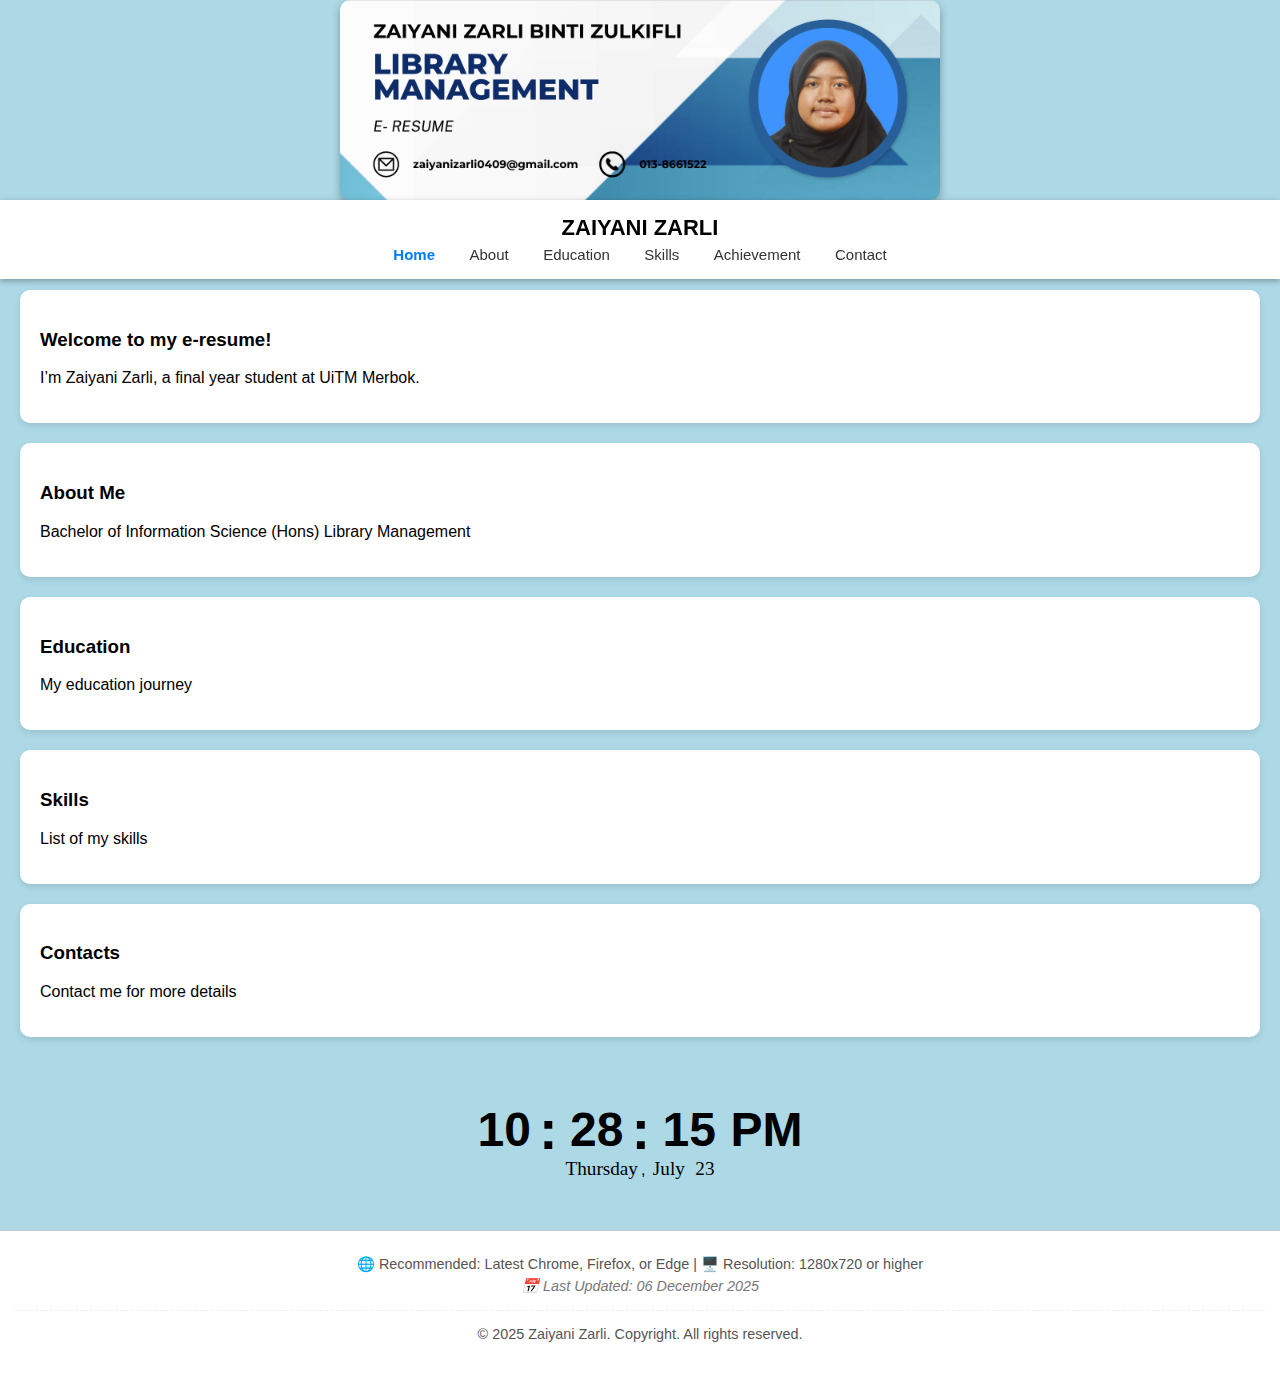
<file: index.html>
<!DOCTYPE html>
<html lang="en">
<head>
    <meta charset="UTF-8">
    <meta name="viewport" content="width=device-width, initial-scale=1.0">
    <title>E-Resume - Zaiyani Zarli</title>

    <style>
        body {
        font-family: Arial, sans-serif;
        margin: 0;
        background-color: #add8e6;
        /* space for fixed banner and nav */
        padding-top: 270px;
        display: flex;
        flex-direction: column;
        min-height: 100vh;

            /* IMPORTANT: space for banner (200px) + nav bar (70px) */
            padding-top: 270px;
        }

        /* --- FIXED BANNER TOP --- */
        .image-banner-container {
    position: fixed;
    top: 0;
    left: 0;
    width: 100vw;      /* full viewport width */
    max-width: none;   /* remove max width */
    height: 200px;
    background: #add8e6;
    z-index: 9998;
    display: flex;
    justify-content: center;
    align-items: center;

      }


        .image-banner-container img {
    height: 100%;          /* keeps banner height fixed */
    width: auto;           /* preserves aspect ratio */
    max-width: none;       /* remove previous max-width so it can stretch */
    border-radius: 10px;
    box-shadow: 0 4px 8px rgba(0,0,0,0.3);

      }

        /* --- FIXED NAVIGATION BAR BELOW BANNER --- */
        header {
            position: fixed;
            top: 200px; /* EXACTLY BANNER HEIGHT */
            width: 100%;
            background: #fff;
            text-align: center;
            padding: 15px 0;
            box-shadow: 0 2px 6px rgba(0,0,0,0.3);
            z-index: 9999;
        }

        .logo {
            font-size: 22px;
            font-weight: bold;
            margin-bottom: 5px;
        }

        nav a {
            text-decoration: none;
            margin: 0 15px;
            color: #333;
            font-size: 15px;
        }

        nav a:hover,
        nav a.active {
            color: #007bff;
            font-weight: bold;
        }

        /* CARDS */
        .card {
            border-radius: 10px;
            background: white;
            padding: 20px;
            box-shadow: 0 3px 6px rgba(0,0,0,0.1);
            margin-bottom: 20px;
        }

        /* CLOCK */
        .digital_clock {
        text-align: center;
        margin-top: 25px;
        margin-bottom: 50px; /* space from footer */
    }

.digital_clock .colon {
    font-size: 3.5em;      
    font-weight: bold;
    margin: 0 3px;
    line-height: 1;        /* same line height as numbers */
    vertical-align: middle; /* aligns colon with numbers */
}

    /* TIME (hour:min:sec AM/PM) */
    .digital_clock .hour,
.digital_clock .minute,
.digital_clock .second,
.digital_clock .period {
    font-size: 3em;       
    font-weight: bold;    
    margin: 0 5px;
    line-height: 1;       /* ensures numbers are tightly aligned */
    vertical-align: middle; /* aligns numbers vertically */
}

    /* DATE (day_name, month, day_no) */
    .digital_clock .day_name,
    .digital_clock .month,
    .digital_clock .day_no {
        font-size: 1.2em;          /* smaller date font */
        font-family: 'Times New Roman', Times, serif; /* Times New Roman for date */
        display: inline-block;
        margin: 0 3px;
    }

        /* BACK TO TOP */
        #backToTop {
            position: fixed;
            bottom: 30px;
            right: 30px;
            background: #007bff;
            color: white;
            padding: 12px 15px;
            font-size: 18px;
            border-radius: 50%;
            border: none;
            display: none;
            cursor: pointer;
            z-index: 9999;
        }
       footer {
            background-color: #ffffff;
        border-top: 1px solid #ccc;
        text-align: center;
        font-size: 0.9em;
        color: #555;
        margin-top: auto; /* pushes footer to bottom */
        padding: 20px 15px;

        }
        .footer-info {
            margin-bottom: 10px; 
            padding-bottom: 10px;
            border-bottom: 1px dashed #eee;
        }
        .footer-info p {
            margin: 5px 0;
        }
        .last-updated {
            font-style: italic;
            color: #777;
        } 
        
        @media (max-width: 500px) {
            .footer-info p {
                display: block; 
                line-height: 1.4;
            }
           
       }
   
    </style>
</head>

<body>

    <!-- FIXED BANNER -->
    <div class="image-banner-container">
        <img src="resume header.jpg" alt="Zaiyani Zarli E-Resume Header">
    </div>

    <!-- FIXED NAV BAR BELOW BANNER -->
    <header>
        <div class="logo">ZAIYANI ZARLI</div>
        <nav>
            <a href="home.html" class="active">Home</a>
            <a href="about.html">About</a>
            <a href="education.html">Education</a>
            <a href="skills.html">Skills</a>
            <a href="achievement.html">Achievement</a>
            <a href="contact.html">Contact</a>

        </nav>
    </header>

    <!-- PAGE CONTENT BELOW -->
    <div class="container" style="padding: 20px;">

        <div class="card">
            <h3>Welcome to my e-resume!</h3>
            <p>I’m Zaiyani Zarli, a final year student at UiTM Merbok.</p>
        </div>

        <div class="card">
            <h3>About Me</h3>
            <p>Bachelor of Information Science (Hons) Library Management</p>
        </div>

        <div class="card">
            <h3>Education</h3>
            <p>My education journey</p>
        </div>

        <div class="card">
            <h3>Skills</h3>
            <p>List of my skills</p>
        </div>

        <div class="card">
            <h3>Contacts</h3>
            <p>Contact me for more details</p>
        </div>

    </div>

    <!-- CLOCK -->
   <div class="digital_clock">
    <span class="hour">00</span><span class="colon">:</span>
    <span class="minute">00</span><span class="colon">:</span>
    <span class="second">00</span>
    <span class="period">AM</span>
    <br>
    <span class="day_name">Monday</span>,
    <span class="month">January</span>
    <span class="day_no">01</span>
</div>


    <!-- BACK TO TOP -->
    <button id="backToTop">↑</button>

    <script>
        // CLOCK
        function clock() {
            const d = new Date();
            let h = d.getHours();
            let m = d.getMinutes();
            let s = d.getSeconds();
            const period = h >= 12 ? "PM" : "AM";

            if (h > 12) h -= 12;
            if (h === 0) h = 12;

            document.querySelector(".hour").textContent = String(h).padStart(2, "0");
            document.querySelector(".minute").textContent = String(m).padStart(2, "0");
            document.querySelector(".second").textContent = String(s).padStart(2, "0");
            document.querySelector(".period").textContent = period;

            document.querySelector(".day_name").textContent = d.toLocaleString("default", { weekday: "long" });
            document.querySelector(".month").textContent = d.toLocaleString("default", { month: "long" });
            document.querySelector(".day_no").textContent = d.getDate();

            setTimeout(clock, 1000);
        }
        clock();

        // BACK TO TOP FUNCTION
        window.addEventListener("scroll", () => {
            document.getElementById("backToTop").style.display =
                window.scrollY > 300 ? "block" : "none";
        });

        document.getElementById("backToTop").onclick = () =>
            window.scrollTo({ top: 0, behavior: "smooth" });
    </script>

<footer>
    <div class="footer-box">
        <div class="footer-info">
            <p>
                🌐 Recommended: Latest Chrome, Firefox, or Edge |
                🖥️ Resolution: 1280x720 or higher
            </p>
            <p class="last-updated">
                📅 Last Updated: 06 December 2025
            </p>
        </div>
        <p>&copy; 2025 Zaiyani Zarli. Copyright. All rights reserved.</p>
    </div>
</footer>


</body>
</html>
</file>
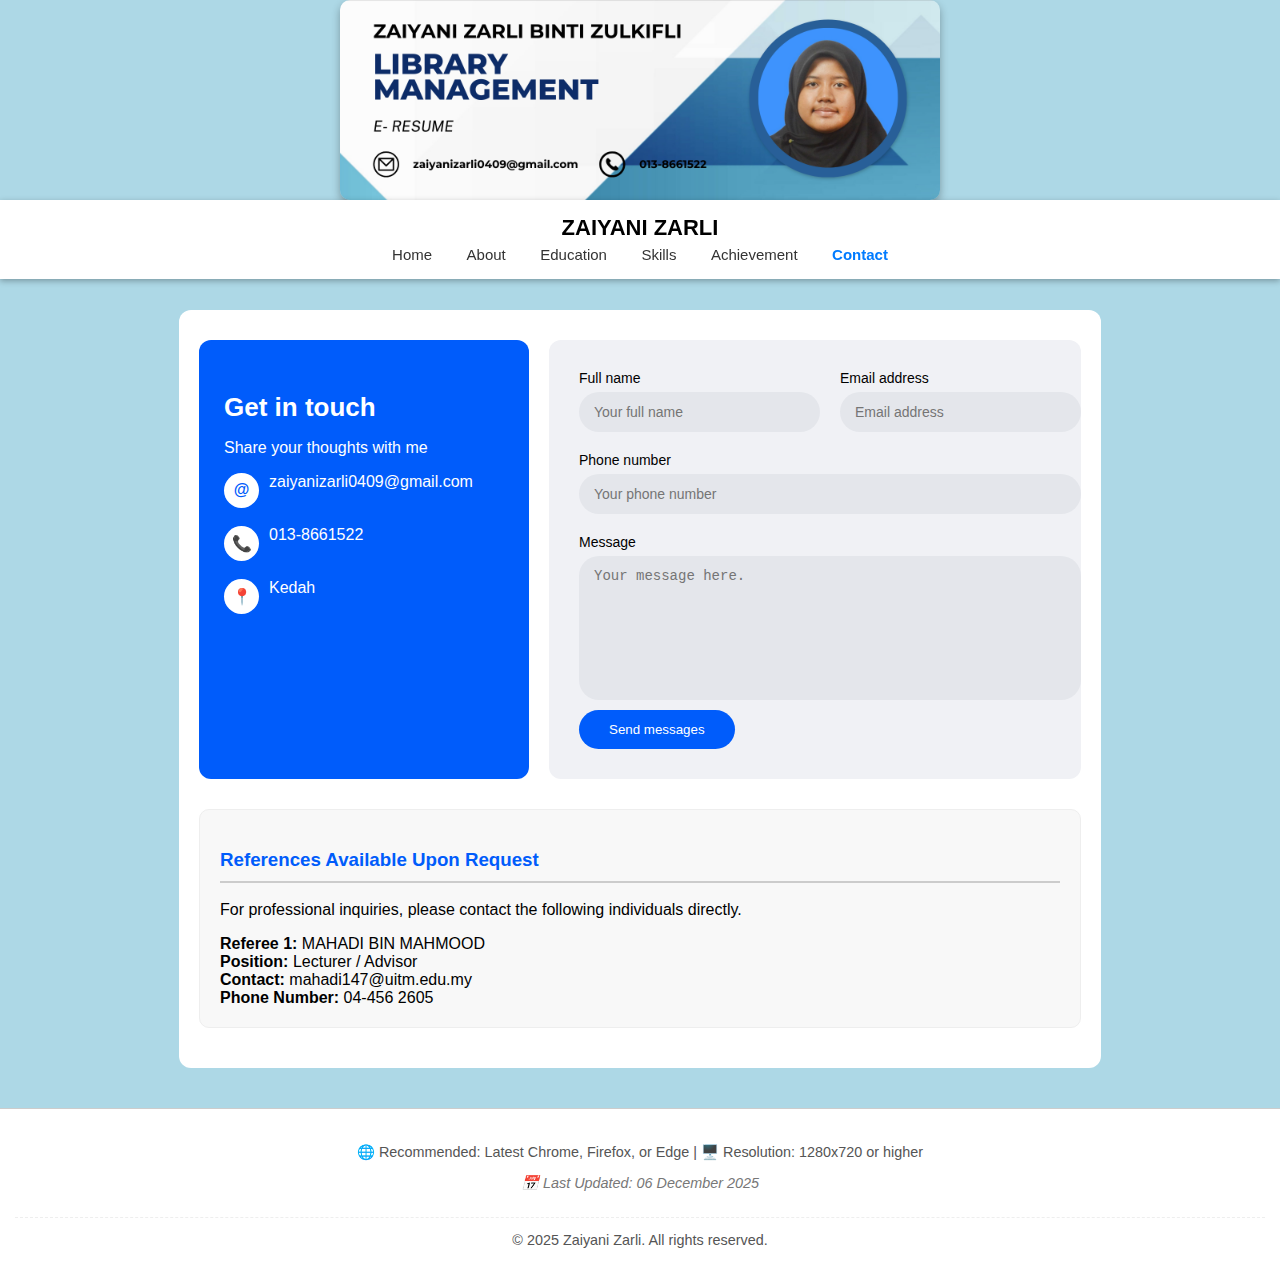
<file: contact.html>
<!DOCTYPE html>
<html lang="en">
<head>
<meta charset="UTF-8">
<meta name="viewport" content="width=device-width, initial-scale=1.0">
<title>Contacts</title>

<style>
body {
    font-family: Arial, sans-serif;
    margin: 0;
    background-color: #add8e6;
    padding-top: 270px; /* space for banner & header */
    display: flex;
    flex-direction: column;
    min-height: 100vh;
}

/* --- FIXED BANNER TOP --- */
.image-banner-container {
    position: fixed;
    top: 0;
    left: 0;
    width: 100vw;
    height: 200px;
    background: #add8e6;
    z-index: 9998;
    display: flex;
    justify-content: center;
    align-items: center;
}
.image-banner-container img {
    height: 100%;
    width: auto;
    border-radius: 10px;
    box-shadow: 0 4px 8px rgba(0,0,0,0.3);
}

/* --- HEADER / NAV BAR --- */
header {
    position: fixed;
    top: 200px;
    width: 100%;
    background: #fff;
    text-align: center;
    padding: 15px 0;
    box-shadow: 0 2px 6px rgba(0,0,0,0.3);
    z-index: 9999;
}
.logo {
    font-size: 22px;
    font-weight: bold;
    margin-bottom: 5px;
}
nav a {
    text-decoration: none;
    margin: 0 15px;
    color: #333;
    font-size: 15px;
}
nav a:hover, nav a.active {
    color: #007bff;
    font-weight: bold;
}

/* Contact Container */
.contact-container {
    max-width: 1000px;
    margin: 40px auto;
    background: #fff;
    padding: 30px 20px 40px 20px;
    border-radius: 12px;
}
.wrapper {
    display: flex;
    gap: 20px;
    flex-wrap: wrap;
}
.left-box {
    background: #005cfb;
    width: 280px;
    color: #fff;
    padding: 30px 25px;
    border-radius: 12px;
    flex-shrink: 0;
}
.left-box h2 {
    font-size: 26px;
    margin-bottom: 10px;
}
.contact-item {
    display: flex;
    gap: 10px;
    margin-bottom: 18px;
}
.contact-item span {
    background: #fff;
    color: #005cfb;
    width: 35px;
    height: 35px;
    border-radius: 50%;
    display: flex;
    justify-content: center;
    align-items: center;
    font-weight: bold;
}
.right-box {
    flex: 1;
    background: #f0f1f5;
    padding: 30px;
    border-radius: 12px;
}
.form-row {
    display: flex;
    gap: 50px;
    margin-bottom: 20px;
    flex-wrap: wrap;
}
.form-group {
    flex: 1;
    display: flex;
    flex-direction: column;
}
label {
    margin-bottom: 6px;
    font-size: 14px;
}
input, textarea {
    padding: 12px 15px;
    border: none;
    border-radius: 20px;
    background: #e4e6eb;
    outline: none;
    font-size: 14px;
    width: 100%;
}
textarea { height: 120px; resize: none; }
button {
    background: #005cfb;
    color: #fff;
    padding: 12px 30px;
    border: none;
    border-radius: 20px;
    cursor: pointer;
    margin-top: 10px;
    transition: 0.3s;
}
button:hover { background: #0041a8; }

.referees-box {
    margin-top:30px;
    padding:20px;
    border:1px solid #eee;
    border-radius:10px;
    background:#f8f8f8;
}
.referees-box h3 {
    color:#005cfb;
    border-bottom:2px solid #ccc;
    padding-bottom:10px;
}

/* Footer */
footer {
    background-color: #ffffff;
    border-top: 1px solid #ccc;
    text-align: center;
    font-size: 0.9em;
    color: #555;
    margin-top: auto;
    padding: 20px 15px;
}
.footer-info {
    margin-bottom: 10px;
    padding-bottom: 10px;
    border-bottom: 1px dashed #eee;
}
.last-updated { font-style: italic; color: #777; }

/* Back to Top */
#backToTop {
    position: fixed;
    bottom: 30px;
    right: 30px;
    background: #007bff;
    color: white;
    padding: 12px 15px;
    font-size: 18px;
    border-radius: 50%;
    border: none;
    display: none;
    cursor: pointer;
    z-index: 9999;
    transition: background 0.3s;
}
#backToTop:hover { background: #0056b3; }

/* Thank you popup */
#thankYouMsg {
    position: fixed;
    top: 20px;
    right: 20px;
    background: #005cfb;
    color: #fff;
    padding: 15px 25px;
    border-radius: 10px;
    box-shadow: 0 2px 6px rgba(0,0,0,0.3);
    z-index: 10000;
    font-weight: bold;
    opacity: 0;
    transform: translateY(-50px);
    transition: transform 0.5s ease, opacity 0.5s ease;
}
#thankYouMsg.show {
    opacity: 1;
    transform: translateY(0);
}

/* Responsive */
@media (max-width: 900px) {
    .wrapper { flex-direction: column; }
    .left-box { width: 100%; }
    .form-row { flex-direction: column; }
}
@media (max-width: 600px) {
    nav a { display: inline-block; margin: 8px; }
    .contact-container { padding: 15px; }
    .right-box, .left-box { padding: 20px; }
}
</style>
</head>
<body>

<!-- FIXED BANNER -->
<div class="image-banner-container">
    <img src="resume header.jpg" alt="Zaiyani Zarli E-Resume Header">
</div>

<!-- HEADER -->
<header>
    <div class="logo">ZAIYANI ZARLI</div>
    <nav>
        <a href="home.html">Home</a>
        <a href="about.html">About</a>
        <a href="education.html">Education</a>
        <a href="skills.html">Skills</a>
        <a href="achievement.html">Achievement</a>
        <a href="contact.html" class="active">Contact</a>
    </nav>
</header>

<!-- MAIN CONTACT CONTENT -->
<div class="contact-container">
    <div class="wrapper">
        <div class="left-box">
            <h2>Get in touch</h2>
            <p>Share your thoughts with me</p>
            <div class="contact-item"><span>@</span> zaiyanizarli0409@gmail.com</div>
            <div class="contact-item"><span>📞</span> 013-8661522</div>
            <div class="contact-item"><span>📍</span> Kedah</div>
        </div>

        <div class="right-box">
            <form id="contactForm" action="https://formsubmit.co/zaiyanizarli0409@gmail.com" method="POST" target="hidden_iframe">
                <input type="hidden" name="_captcha" value="false">
                <div class="form-row">
                    <div class="form-group">
                        <label>Full name</label>
                        <input type="text" name="name" placeholder="Your full name" required>
                    </div>
                    <div class="form-group">
                        <label>Email address</label>
                        <input type="email" name="email" placeholder="Email address" required>
                    </div>
                </div>
                <div class="form-row">
                    <div class="form-group">
                        <label>Phone number</label>
                        <input type="text" name="phone" placeholder="Your phone number" required>
                    </div>
                </div>
                <div class="form-group">
                    <label>Message</label>
                    <textarea name="message" placeholder="Your message here." required></textarea>
                </div>
                <button type="submit">Send messages</button>
            </form>
        </div>
    </div>

    <div class="referees-box">
        <h3>References Available Upon Request</h3>
        <p>For professional inquiries, please contact the following individuals directly.</p>
        <div class="referee-detail"><strong>Referee 1:</strong> MAHADI BIN MAHMOOD</div>
        <div class="referee-detail"><strong>Position:</strong> Lecturer / Advisor</div>
        <div class="referee-detail"><strong>Contact:</strong> mahadi147@uitm.edu.my</div>
        <div class="referee-detail"><strong>Phone Number:</strong> 04-456 2605</div>
    </div>
</div>

<!-- BACK TO TOP BUTTON -->
<button id="backToTop">↑</button>

<!-- FOOTER -->
<footer>
    <div class="footer-info">
        <p>🌐 Recommended: Latest Chrome, Firefox, or Edge | 🖥️ Resolution: 1280x720 or higher</p>
        <p class="last-updated">📅 Last Updated: 06 December 2025</p>
    </div>
    <p>&copy; 2025 Zaiyani Zarli. All rights reserved.</p>
</footer>

<!-- Hidden iframe for formsubmit -->
<iframe name="hidden_iframe" style="display:none;"></iframe>

<!-- Thank you message popup -->
<div id="thankYouMsg">Thank you for your message!</div>

<script>
// Back to Top
const backBtn = document.getElementById("backToTop");
window.addEventListener("scroll", () => {
    backBtn.style.display = window.scrollY > 300 ? "block" : "none";
});
backBtn.addEventListener("click", () => {
    window.scrollTo({ top: 0, behavior: "smooth" });
});

// Contact form popup
const form = document.getElementById('contactForm');
const thankYouMsg = document.getElementById('thankYouMsg');

form.addEventListener('submit', function(e) {
    // let form submit to iframe
    setTimeout(() => {
        thankYouMsg.classList.add('show');
        setTimeout(() => { thankYouMsg.classList.remove('show'); }, 3000);
        form.reset();
    }, 500);
});
</script>

</body>
</html>
</file>
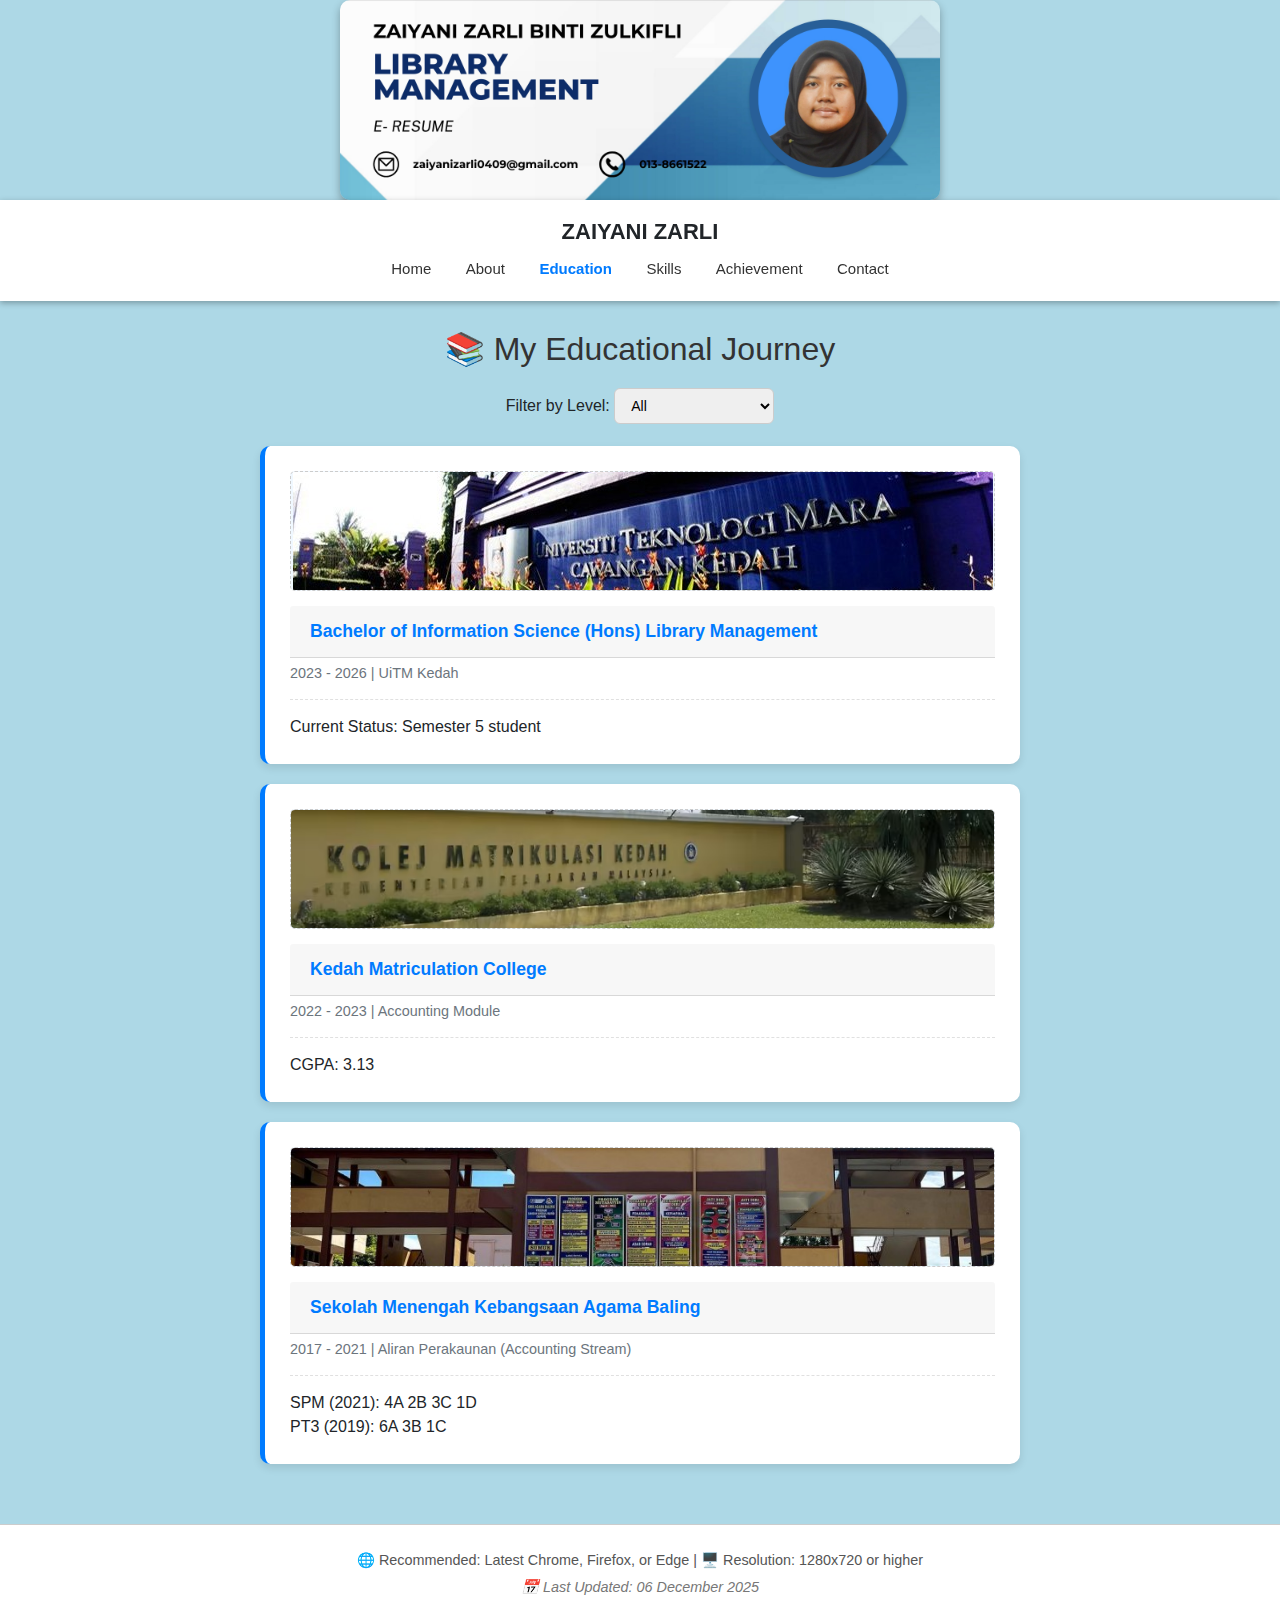
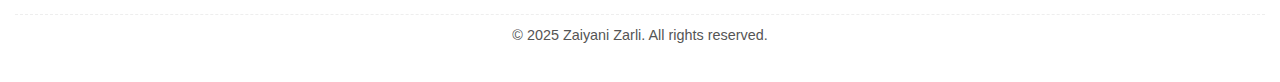
<file: education.html>
<!DOCTYPE html>
<html lang="en">
<head>
<meta charset="UTF-8">
<meta name="viewport" content="width=device-width, initial-scale=1.0">
<title>Education</title>

<!-- Bootstrap -->
<link rel="stylesheet" href="https://stackpath.bootstrapcdn.com/bootstrap/4.5.2/css/bootstrap.min.css">

<style>
    body {
        font-family: Arial, sans-serif;
        margin: 0;
        background-color: #add8e6;
        padding-top: 270px; /* Space for fixed banner + navbar */
    }

    /* ===== FIXED BANNER ===== */
    .image-banner-container {
        position: fixed;
        top: 0;
        left: 0;
        width: 100vw;
        height: 200px;
        background: #add8e6;
        z-index: 9998;
        display: flex;
        justify-content: center;
        align-items: center;
    }
    .image-banner-container img {
        height: 100%;
        width: auto;
        border-radius: 10px;
        box-shadow: 0 4px 8px rgba(0,0,0,0.3);
    }

    /* ===== FIXED NAVBAR ===== */
    header {
        position: fixed;
        top: 200px;
        width: 100%;
        background: #fff;
        text-align: center;
        padding: 15px 0;
        box-shadow: 0 2px 6px rgba(0,0,0,0.3);
        z-index: 9999;
    }
    .logo {
        font-size: 22px;
        font-weight: bold;
        margin-bottom: 5px;
    }

    nav {
        position: relative;
    }

    nav a {
        text-decoration: none;
        margin: 0 15px;
        color: #333;
        font-size: 15px;
        padding: 5px 0;
        display: inline-block;
        position: relative;
    }
    nav a:hover,
    nav a.active {
        color: #007bff;
        font-weight: bold;
    }

    /* Navbar Dropdown */
    .dropdown {
        position: relative;
        display: inline-block;
    }

    .dropdown-content {
        display: none;
        position: absolute;
        top: 100%;
        left: 0;
        background-color: #fff;
        min-width: 180px;
        box-shadow: 0 2px 8px rgba(0,0,0,0.15);
        border-radius: 6px;
        z-index: 10000;
    }

    .dropdown-content a {
        display: block;
        padding: 10px 15px;
        text-decoration: none;
        color: #333;
    }

    .dropdown-content a:hover {
        background-color: #f0f8ff;
        color: #007bff;
    }

    .dropdown:hover .dropdown-content {
        display: block;
    }

    /* ===== EDUCATION CONTENT ===== */
    .education-wrapper {
        max-width: 800px;
        margin: 40px auto;
        padding: 20px;
    }

    .education-wrapper h2 {
        text-align: center;
        margin-bottom: 20px;
        color: #333;
    }

    /* In-page filter dropdown */
    .filter-dropdown {
        margin: 10px 0 20px 0;
        text-align: center;
    }
    .filter-dropdown select {
        padding: 8px 12px;
        font-size: 14px;
        border-radius: 6px;
        border: 1px solid #ccc;
        outline: none;
    }

    #education-cards {
        display: flex;
        gap: 20px;
        flex-direction: column;
    }

    .education-card {
        background-color: #fff;
        padding: 25px;
        box-shadow: 0 4px 8px rgba(0, 0, 0, 0.1);
        border-radius: 10px;
        border-left: 5px solid #007bff;
        display: flex;
        flex-direction: column;
    }

    .card-image-placeholder {
        height: 120px;
        background-color: #f0f8ff;
        border: 1px dashed #ccc;
        border-radius: 5px;
        margin-bottom: 15px;
        display: flex;
        justify-content: center;
        align-items: center;
        overflow: hidden;
    }

    .card-image-placeholder img {
        max-width: 100%;
        max-height: 100%;
        object-fit: cover;
    }

    .card-header {
        font-size: 1.1em;
        font-weight: bold;
        color: #007bff;
        margin-bottom: 5px;
    }

    .card-period {
        font-size: 0.9em;
        color: #6c757d;
        margin-bottom: 15px;
    }

    .card-details {
        padding-top: 15px;
        border-top: 1px dashed #e0e0e0;
    }

    /* ===== BACK TO TOP BUTTON ===== */
    #backToTop {
        position: fixed;
        bottom: 30px;
        right: 30px;
        background: #007bff;
        color: white;
        padding: 12px 15px;
        font-size: 18px;
        border-radius: 50%;
        border: none;
        display: none;
        cursor: pointer;
        z-index: 9999;
    }
    #backToTop:hover { background: #0056b3; }

    /* ===== FOOTER ===== */
    footer {
        background-color: #ffffff;
        border-top: 1px solid #ccc;
        text-align: center;
        font-size: 0.9em;
        color: #555;
        margin-top: auto;
        padding: 20px 15px;
    }
    .footer-info {
        margin-bottom: 10px;
        padding-bottom: 10px;
        border-bottom: 1px dashed #eee;
    }
    .footer-info p {
        margin: 5px 0;
    }
    .last-updated {
        font-style: italic;
        color: #777;
    }
</style>
</head>

<body>

<!-- FIXED BANNER -->
<div class="image-banner-container">
    <img src="resume header.jpg" alt="Header Image">
</div>

<!-- FIXED NAVBAR -->
<header>
    <div class="logo">ZAIYANI ZARLI</div>
    <nav>
        <a href="home.html">Home</a>
        <a href="about.html">About</a>

        <!-- Navbar Dropdown for Education -->
        <div class="dropdown">
            <a href="education.html" class="active">Education</a>
            <div class="dropdown-content">
                <a href="secondary.html">Secondary School</a>
                <a href="matriculation.html">Matriculation</a>
                <a href="university.html">University</a>
            </div>
        </div>

        <a href="skills.html">Skills</a>
        <a href="achievement.html">Achievement</a>
        <a href="contact.html">Contact</a>
    </nav>
</header>

<!-- MAIN CONTENT -->
<div class="education-wrapper">

    <h2>📚 My Educational Journey</h2>

    <!-- In-page filter dropdown -->
    <div class="filter-dropdown">
        <label for="filterSelect">Filter by Level:</label>
        <select id="filterSelect">
            <option value="all">All</option>
            <option value="secondary">Secondary School</option>
            <option value="matriculation">Matriculation</option>
            <option value="university">University</option>
        </select>
    </div>

    <div id="education-cards">

        <!-- CARD 1 - University -->
        <div class="education-card" data-level="university" id="university">
            <div class="card-image-placeholder">
               <a><a href="https://kedah.uitm.edu.my/" target="_blank">
                    <img src="img/education3.jpg" alt="UiTM Kedah Logo">
                
            </div>
            <div class="card-header">Bachelor of Information Science (Hons) Library Management</div></a>
            <p class="card-period">2023 - 2026 | UiTM Kedah</p>
            <div class="card-details">Current Status: Semester 5 student</div>
        </div>

        <!-- CARD 2 - Matriculation -->
        <div class="education-card" data-level="matriculation" id="matriculation">
            <div class="card-image-placeholder">
               <a><a href="http://www.kmk.matrik.edu.my/" target="_blank">
                    <img src="img/education2.jpg" alt="Kedah Matriculation Logo">
                
            </div>
            <div class="card-header">Kedah Matriculation College</div></a>
            <p class="card-period">2022 - 2023 | Accounting Module</p>
            <div class="card-details">CGPA: 3.13</div>
        </div>

        <!-- CARD 3 - Secondary School -->
        <div class="education-card" data-level="secondary" id="secondary">
            <div class="card-image-placeholder">
              <a><a href="https://www.facebook.com/smkabss/?locale=ms_MY" target="_blank">
                    <img src="img/education1.jpg" alt="SMKA Baling Logo">
                
            </div>
            <div class="card-header">Sekolah Menengah Kebangsaan Agama Baling</div></a>
            <p class="card-period">2017 - 2021 | Aliran Perakaunan (Accounting Stream)</p>
            <div class="card-details">
                SPM (2021): 4A 2B 3C 1D <br>
                PT3 (2019): 6A 3B 1C
            </div>
        </div>

    </div>
</div>

<!-- BACK TO TOP BUTTON -->
<button id="backToTop">↑</button>

<script>
    // Back to top button
    const backBtn = document.getElementById("backToTop");
    window.addEventListener("scroll", () => {
        backBtn.style.display = window.scrollY > 300 ? "block" : "none";
    });
    backBtn.addEventListener("click", () => {
        window.scrollTo({ top: 0, behavior: "smooth" });
    });

    // In-page filter dropdown
    const filterSelect = document.getElementById('filterSelect');
    const cards = document.querySelectorAll('.education-card');

    filterSelect.addEventListener('change', function() {
        const value = this.value;
        cards.forEach(card => {
            if(value === 'all' || card.dataset.level === value){
                card.style.display = 'flex';
            } else {
                card.style.display = 'none';
            }
        });
    });
</script>

<!-- FOOTER -->
<footer>
    <div class="footer-info">
        <p>🌐 Recommended: Latest Chrome, Firefox, or Edge | 🖥️ Resolution: 1280x720 or higher</p>
        <p class="last-updated">📅 Last Updated: 06 December 2025</p>
    </div>
    <p>&copy; 2025 Zaiyani Zarli. All rights reserved.</p>
</footer>

</body>
</html>
</file>
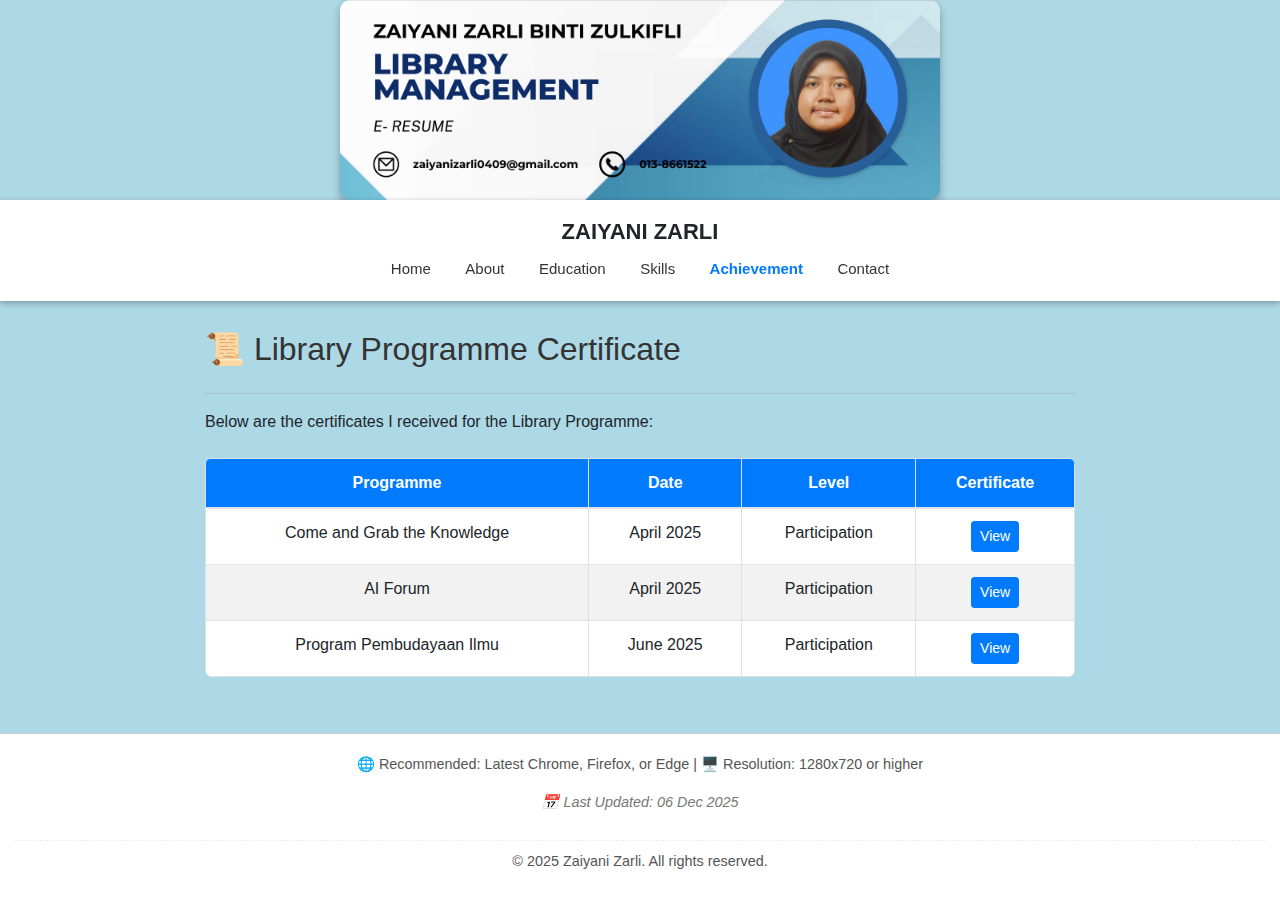
<file: librarycertificate.html>
<!DOCTYPE html>
<html lang="en">
<head>
<meta charset="UTF-8">
<meta name="viewport" content="width=device-width, initial-scale=1.0">
<title>Library Programme Certificate</title>

<!-- Bootstrap -->
<link rel="stylesheet" href="https://stackpath.bootstrapcdn.com/bootstrap/4.5.2/css/bootstrap.min.css">

<style>
    body {
        font-family: Arial, sans-serif;
        background-color: #add8e6;
        margin: 0;
        padding-top: 270px; /* Space for fixed banner + navbar */
    }

    /* ===== FIXED BANNER ===== */
    .image-banner-container {
        position: fixed;
        top: 0;
        left: 0;
        width: 100vw;
        height: 200px;
        background: #add8e6;
        z-index: 9998;
        display: flex;
        justify-content: center;
        align-items: center;
    }
    .image-banner-container img {
        height: 100%;
        width: auto;
        border-radius: 10px;
        box-shadow: 0 4px 8px rgba(0,0,0,0.3);
    }

    /* ===== FIXED NAVBAR ===== */
    header {
        position: fixed;
        top: 200px;
        width: 100%;
        background: #fff;
        text-align: center;
        padding: 15px 0;
        box-shadow: 0 2px 6px rgba(0,0,0,0.3);
        z-index: 9999;
    }

    .logo {
        font-size: 22px;
        font-weight: bold;
        margin-bottom: 5px;
    }

    nav {
        position: relative;
    }

    nav a {
        text-decoration: none;
        margin: 0 15px;
        color: #333;
        font-size: 15px;
        padding: 5px 0;
        display: inline-block;
        position: relative;
    }
    nav a:hover,
    nav a.active {
        color: #007bff;
        font-weight: bold;
    }

    /* Navbar Dropdown */
    .dropdown {
        position: relative;
        display: inline-block;
    }

    .dropdown-content {
        display: none;
        position: absolute;
        top: 100%;
        left: 0;
        background-color: #fff;
        min-width: 180px;
        box-shadow: 0 2px 8px rgba(0,0,0,0.15);
        border-radius: 6px;
        z-index: 10000;
    }

    .dropdown-content a {
        display: block;
        padding: 10px 15px;
        text-decoration: none;
        color: #333;
    }

    .dropdown-content a:hover {
        background-color: #f0f8ff;
        color: #007bff;
    }

    .dropdown:hover .dropdown-content {
        display: block;
    }

    /* ===== MAIN CONTENT ===== */
    .main-content {
        max-width: 900px;
        margin: 60px auto 40px auto; /* extra top margin to move content below navbar */
        padding: 0 15px;
    }

    h2 {
        margin-bottom: 25px;
        color: #333;
    }

    /* ===== TABLE STYLING ===== */
    table {
        background-color: white;
        border-radius: 8px;
        overflow: hidden;
        width: 100%;
    }

    th {
        background-color: #007bff;
        color: white;
        text-align: center;
    }

    td {
        text-align: center;
        padding: 12px;
    }

    tr:nth-child(even) {
        background-color: #f2f2f2;
    }

    /* ===== BACK TO TOP BUTTON ===== */
    #backToTop {
        position: fixed;
        bottom: 30px;
        right: 30px;
        background: #007bff;
        color: white;
        padding: 12px 15px;
        font-size: 18px;
        border-radius: 50%;
        border: none;
        display: none;
        cursor: pointer;
        z-index: 9999;
        transition: background 0.3s;
    }
    #backToTop:hover { background: #0056b3; }

    /* ===== FOOTER ===== */
    footer {
        background-color: #ffffff;
        border-top: 1px solid #ccc;
        text-align: center;
        font-size: 0.9em;
        color: #555;
        margin-top: auto;
        padding: 20px 15px;
    }
    .footer-info {
        margin-bottom: 10px;
        padding-bottom: 10px;
        border-bottom: 1px dashed #eee;
    }
    .last-updated {
        font-style: italic;
        color: #777;
    }
</style>
</head>

<body>

<!-- FIXED BANNER -->
<div class="image-banner-container">
    <img src="resume header.jpg" alt="Header Image">
</div>

<!-- FIXED NAVBAR -->
<header>
    <div class="logo">ZAIYANI ZARLI</div>
    <nav>
        <a href="home.html">Home</a>
        <a href="about.html">About</a>

        <!-- Navbar Dropdown for Education -->
        <div class="dropdown">
            <a href="education.html">Education</a>
            <div class="dropdown-content">
                <a href="secondary.html">Secondary School</a>
                <a href="matriculation.html">Matriculation</a>
                <a href="university.html">University</a>
            </div>
        </div>

        <a href="skills.html">Skills</a>

        <!-- Navbar Dropdown for Achievement -->
        <div class="dropdown">
            <a href="#" class="active">Achievement</a>
            <div class="dropdown-content">
                <a href="librarycertificate.html">Library Programme Certificate</a>
            </div>
        </div>

        <a href="contact.html">Contact</a>
    </nav>
</header>

<!-- MAIN CONTENT -->
<div class="main-content">
    <h2>📜 Library Programme Certificate</h2>
    <hr>
    <p>Below are the certificates I received for the Library Programme:</p>

    <div class="table-responsive mt-4">
        <table class="table table-bordered">
            <thead>
                <tr>
                    <th>Programme</th>
                    <th>Date</th>
                    <th>Level</th>
                    <th>Certificate</th>
                </tr>
            </thead>

            <tbody>
                <tr>
                    <td>Come and Grab the Knowledge</td>
                    <td>April 2025</td>
                    <td>Participation</td>
                    <td><a href="img/library1.jpg" target="_blank" class="btn btn-primary btn-sm">View</a></td>
                </tr>
                <tr>
                    <td>AI Forum</td>
                    <td>April 2025</td>
                    <td>Participation</td>
                    <td><a href="img/library2.jpg" target="_blank" class="btn btn-primary btn-sm">View</a></td>
                </tr>
                <tr>
                    <td>Program Pembudayaan Ilmu</td>
                    <td>June 2025</td>
                    <td>Participation</td>
                    <td><a href="img/library3.jpg" target="_blank" class="btn btn-primary btn-sm">View</a></td>
                </tr>
            </tbody>
        </table>
    </div>
</div>

<!-- BACK TO TOP BUTTON -->
<button id="backToTop">↑</button>

<script>
    // Show/hide Back to Top button
    const backBtn = document.getElementById("backToTop");
    window.addEventListener("scroll", () => {
        backBtn.style.display = window.scrollY > 300 ? "block" : "none";
    });

    // Scroll to top on click
    backBtn.addEventListener("click", () => {
        window.scrollTo({ top: 0, behavior: "smooth" });
    });
</script>

<!-- FOOTER -->
<footer>
    <div class="footer-info">
        <p>🌐 Recommended: Latest Chrome, Firefox, or Edge | 🖥️ Resolution: 1280x720 or higher</p>
        <p class="last-updated">📅 Last Updated: 06 Dec 2025</p>
    </div>
    <p>&copy; 2025 Zaiyani Zarli. All rights reserved.</p>
</footer>

</body>
</html>
</file>
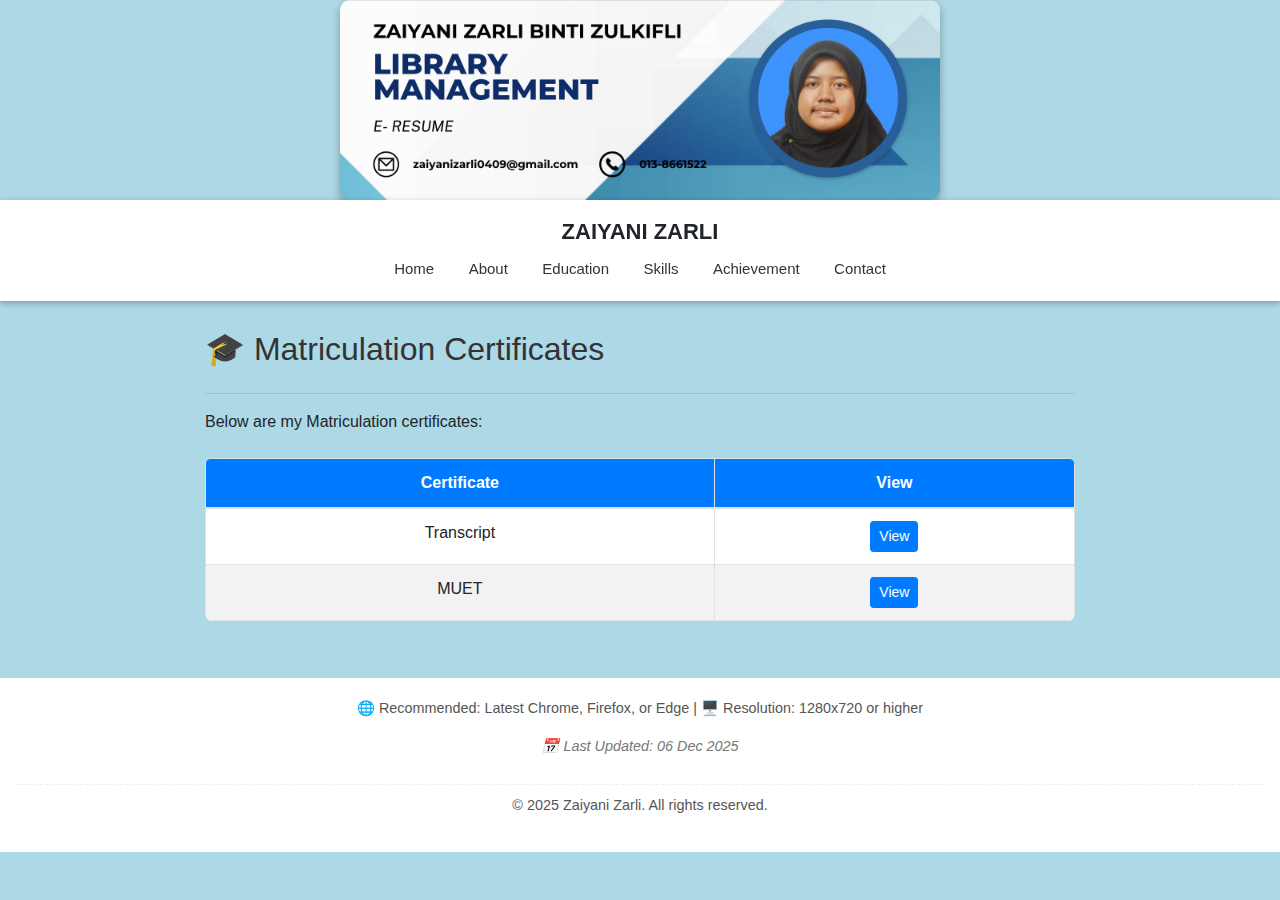
<file: matriculation.html>
<!DOCTYPE html>
<html lang="en">
<head>
<meta charset="UTF-8">
<meta name="viewport" content="width=device-width, initial-scale=1.0">
<title>Matriculation - Certificates</title>

<!-- Bootstrap -->
<link rel="stylesheet" href="https://stackpath.bootstrapcdn.com/bootstrap/4.5.2/css/bootstrap.min.css">

<style>
    body {
        font-family: Arial, sans-serif;
        background-color: #add8e6;
        margin: 0;
        padding-top: 270px; /* Space for fixed banner + navbar */
    }

    /* ===== FIXED BANNER ===== */
    .image-banner-container {
        position: fixed;
        top: 0;
        left: 0;
        width: 100vw;
        height: 200px;
        background: #add8e6;
        z-index: 9998;
        display: flex;
        justify-content: center;
        align-items: center;
    }
    .image-banner-container img {
        height: 100%;
        width: auto;
        border-radius: 10px;
        box-shadow: 0 4px 8px rgba(0,0,0,0.3);
    }

    /* ===== FIXED NAVBAR ===== */
    header {
        position: fixed;
        top: 200px;
        width: 100%;
        background: #fff;
        text-align: center;
        padding: 15px 0;
        box-shadow: 0 2px 6px rgba(0,0,0,0.3);
        z-index: 9999;
    }

    .logo {
        font-size: 22px;
        font-weight: bold;
        margin-bottom: 5px;
    }

    nav {
        position: relative;
    }

    nav a {
        text-decoration: none;
        margin: 0 15px;
        color: #333;
        font-size: 15px;
        padding: 5px 0;
        display: inline-block;
        position: relative;
    }
    nav a:hover,
    nav a.active {
        color: #007bff;
        font-weight: bold;
    }

    /* Navbar Dropdown */
    .dropdown {
        position: relative;
        display: inline-block;
    }

    .dropdown-content {
        display: none;
        position: absolute;
        top: 100%;
        left: 0;
        background-color: #fff;
        min-width: 180px;
        box-shadow: 0 2px 8px rgba(0,0,0,0.15);
        border-radius: 6px;
        z-index: 10000;
    }

    .dropdown-content a {
        display: block;
        padding: 10px 15px;
        text-decoration: none;
        color: #333;
    }

    .dropdown-content a:hover {
        background-color: #f0f8ff;
        color: #007bff;
    }

    .dropdown:hover .dropdown-content {
        display: block;
    }

    /* ===== MAIN CONTENT ===== */
    .main-content {
        max-width: 900px;
        margin: 60px auto 40px auto; /* extra top margin to move content below navbar */
        padding: 0 15px;
    }

    h2 {
        margin-bottom: 25px;
        color: #333;
    }

    /* ===== TABLE STYLING ===== */
    table {
        background-color: white;
        border-radius: 8px;
        overflow: hidden;
        width: 100%;
    }

    th {
        background-color: #007bff;
        color: white;
        text-align: center;
    }

    td {
        text-align: center;
        padding: 12px;
    }

    tr:nth-child(even) {
        background-color: #f2f2f2;
    }

    /* ===== BACK TO TOP BUTTON ===== */
    #backToTop {
        position: fixed;
        bottom: 30px;
        right: 30px;
        background: #007bff;
        color: white;
        padding: 12px 15px;
        font-size: 18px;
        border-radius: 50%;
        border: none;
        display: none;
        cursor: pointer;
        z-index: 9999;
        transition: background 0.3s;
    }
    #backToTop:hover { background: #0056b3; }

    /* ===== FOOTER ===== */
    footer {
        background-color: #ffffff;
        border-top: 1px solid #ccc;
        text-align: center;
        font-size: 0.9em;
        color: #555;
        margin-top: auto;
        padding: 20px 15px;
    }
    .footer-info {
        margin-bottom: 10px;
        padding-bottom: 10px;
        border-bottom: 1px dashed #eee;
    }
    .last-updated {
        font-style: italic;
        color: #777;
    }
</style>
</head>

<body>

<!-- FIXED BANNER -->
<div class="image-banner-container">
    <img src="resume header.jpg" alt="Header Image">
</div>

<!-- FIXED NAVBAR -->
<header>
    <div class="logo">ZAIYANI ZARLI</div>
    <nav>
        <a href="home.html">Home</a>
        <a href="about.html">About</a>

        <!-- Navbar Dropdown for Education -->
        <div class="dropdown">
            <a href="education.html">Education</a>
            <div class="dropdown-content">
                <a href="secondary.html">Secondary School</a>
                <a href="matriculation.html" class="active">Matriculation</a>
                <a href="university.html">University</a>
            </div>
        </div>

        <a href="skills.html">Skills</a>

        <!-- Achievement dropdown stays the same -->
        <div class="dropdown">
            <a href="#">Achievement</a>
            <div class="dropdown-content">
                <a href="librarycertificate.html">Library Programme Certificate</a>
            </div>
        </div>

        <a href="contact.html">Contact</a>
    </nav>
</header>

<!-- MAIN CONTENT -->
<div class="main-content">
    <h2>🎓 Matriculation Certificates</h2>
    <hr>
    <p>Below are my Matriculation certificates:</p>

    <div class="table-responsive mt-4">
        <table class="table table-bordered">
            <thead>
                <tr>
                    <th>Certificate</th>
                    <th>View</th>
                </tr>
            </thead>

            <tbody>
                <tr>
                    <td>Transcript</td>
                    <td><a href="img/matric1.pdf" target="_blank" class="btn btn-primary btn-sm">View</a></td>
                </tr>
                <tr>
                    <td>MUET</td>
                    <td><a href="img/matric2.pdf" target="_blank" class="btn btn-primary btn-sm">View</a></td>
                </tr>
            </tbody>
        </table>
    </div>
</div>

<!-- BACK TO TOP BUTTON -->
<button id="backToTop">↑</button>

<script>
    const backBtn = document.getElementById("backToTop");
    window.addEventListener("scroll", () => {
        backBtn.style.display = window.scrollY > 300 ? "block" : "none";
    });
    backBtn.addEventListener("click", () => {
        window.scrollTo({ top: 0, behavior: "smooth" });
    });
</script>

<!-- FOOTER -->
<footer>
    <div class="footer-info">
        <p>🌐 Recommended: Latest Chrome, Firefox, or Edge | 🖥️ Resolution: 1280x720 or higher</p>
        <p class="last-updated">📅 Last Updated: 06 Dec 2025</p>
    </div>
    <p>&copy; 2025 Zaiyani Zarli. All rights reserved.</p>
</footer>

</body>
</html>
</file>
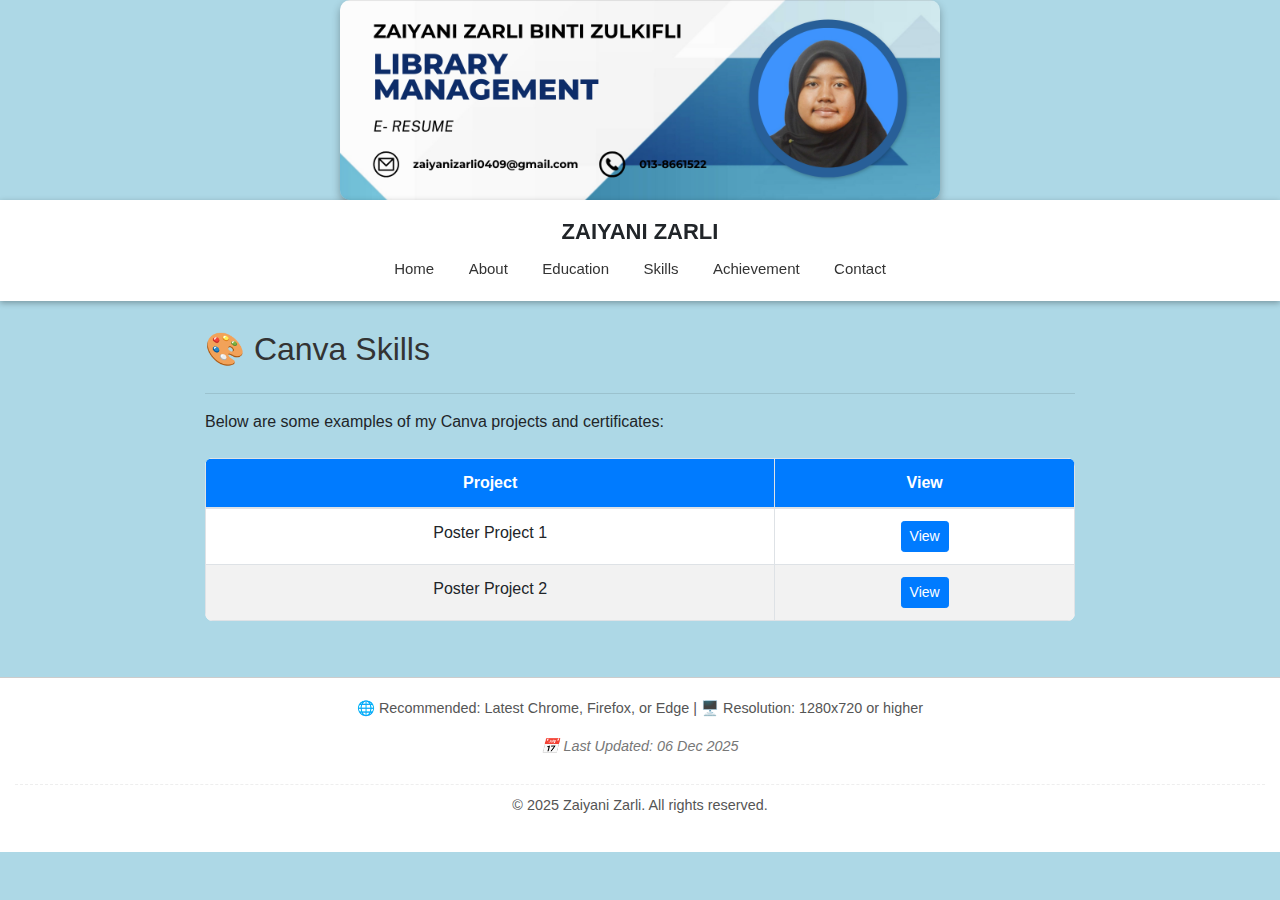
<file: myskills.html>
<!DOCTYPE html>
<html lang="en">
<head>
<meta charset="UTF-8">
<meta name="viewport" content="width=device-width, initial-scale=1.0">
<title>Skills - Canva</title>

<!-- Bootstrap -->
<link rel="stylesheet" href="https://stackpath.bootstrapcdn.com/bootstrap/4.5.2/css/bootstrap.min.css">

<style>
    body {
        font-family: Arial, sans-serif;
        background-color: #add8e6;
        margin: 0;
        padding-top: 270px; /* Space for fixed banner + navbar */
    }

    /* ===== FIXED BANNER ===== */
    .image-banner-container {
        position: fixed;
        top: 0;
        left: 0;
        width: 100vw;
        height: 200px;
        background: #add8e6;
        z-index: 9998;
        display: flex;
        justify-content: center;
        align-items: center;
    }
    .image-banner-container img {
        height: 100%;
        width: auto;
        border-radius: 10px;
        box-shadow: 0 4px 8px rgba(0,0,0,0.3);
    }

    /* ===== FIXED NAVBAR ===== */
    header {
        position: fixed;
        top: 200px;
        width: 100%;
        background: #fff;
        text-align: center;
        padding: 15px 0;
        box-shadow: 0 2px 6px rgba(0,0,0,0.3);
        z-index: 9999;
    }

    .logo {
        font-size: 22px;
        font-weight: bold;
        margin-bottom: 5px;
    }

    nav {
        position: relative;
    }

    nav a {
        text-decoration: none;
        margin: 0 15px;
        color: #333;
        font-size: 15px;
        padding: 5px 0;
        display: inline-block;
        position: relative;
    }
    nav a:hover,
    nav a.active {
        color: #007bff;
        font-weight: bold;
    }

    /* Navbar Dropdown */
    .dropdown {
        position: relative;
        display: inline-block;
    }

    .dropdown-content {
        display: none;
        position: absolute;
        top: 100%;
        left: 0;
        background-color: #fff;
        min-width: 180px;
        box-shadow: 0 2px 8px rgba(0,0,0,0.15);
        border-radius: 6px;
        z-index: 10000;
    }

    .dropdown-content a {
        display: block;
        padding: 10px 15px;
        text-decoration: none;
        color: #333;
    }

    .dropdown-content a:hover {
        background-color: #f0f8ff;
        color: #007bff;
    }

    /* SHOW DROPDOWN ON HOVER */
    .dropdown:hover .dropdown-content {
        display: block;
    }

    /* ===== MAIN CONTENT ===== */
    .main-content {
        max-width: 900px;
        margin: 60px auto 40px auto; /* extra top margin to move content below navbar */
        padding: 0 15px;
    }

    h2 {
        margin-bottom: 25px;
        color: #333;
    }

    /* ===== TABLE STYLING ===== */
    table {
        background-color: white;
        border-radius: 8px;
        overflow: hidden;
        width: 100%;
    }

    th {
        background-color: #007bff;
        color: white;
        text-align: center;
    }

    td {
        text-align: center;
        padding: 12px;
    }

    tr:nth-child(even) {
        background-color: #f2f2f2;
    }

    /* ===== BACK TO TOP BUTTON ===== */
    #backToTop {
        position: fixed;
        bottom: 30px;
        right: 30px;
        background: #007bff;
        color: white;
        padding: 12px 15px;
        font-size: 18px;
        border-radius: 50%;
        border: none;
        display: none;
        cursor: pointer;
        z-index: 9999;
        transition: background 0.3s;
    }
    #backToTop:hover { background: #0056b3; }

    /* ===== FOOTER ===== */
    footer {
        background-color: #ffffff;
        border-top: 1px solid #ccc;
        text-align: center;
        font-size: 0.9em;
        color: #555;
        margin-top: auto;
        padding: 20px 15px;
    }
    .footer-info {
        margin-bottom: 10px;
        padding-bottom: 10px;
        border-bottom: 1px dashed #eee;
    }
    .last-updated {
        font-style: italic;
        color: #777;
    }
</style>
</head>

<body>

<!-- FIXED BANNER -->
<div class="image-banner-container">
    <img src="resume header.jpg" alt="Header Image">
</div>

<!-- FIXED NAVBAR -->
<header>
    <div class="logo">ZAIYANI ZARLI</div>
    <nav>
        <a href="home.html">Home</a>
        <a href="about.html">About</a>

        <!-- Navbar Dropdown for Education -->
        <div class="dropdown">
            <a href="education.html">Education</a>
            <div class="dropdown-content">
                <a href="secondary.html">Secondary School</a>
                <a href="matriculation.html">Matriculation</a>
                <a href="university.html">University</a>
            </div>
        </div>

        <!-- Skills Dropdown -->
        <div class="dropdown">
            <a href="#">Skills</a>
            <div class="dropdown-content">
                <a href="myskills.html" class="active">Canva</a>
            </div>
        </div>

        <!-- Achievement dropdown -->
        <div class="dropdown">
            <a href="#">Achievement</a>
            <div class="dropdown-content">
                <a href="librarycertificate.html">Library Programme Certificate</a>
            </div>
        </div>

        <a href="contact.html">Contact</a>
    </nav>
</header>

<!-- MAIN CONTENT -->
<div class="main-content">
    <h2>🎨 Canva Skills</h2>
    <hr>
    <p>Below are some examples of my Canva projects and certificates:</p>

    <div class="table-responsive mt-4">
        <table class="table table-bordered">
            <thead>
                <tr>
                    <th>Project</th>
                    <th>View</th>
                </tr>
            </thead>

            <tbody>
                <tr>
                    <td>Poster Project 1</td>
                    <td><a href="img/canva1.jpg" target="_blank" class="btn btn-primary btn-sm">View</a></td>
                </tr>
                <tr>
                    <td>Poster Project 2</td>
                    <td><a href="img/canva2.jpg" target="_blank" class="btn btn-primary btn-sm">View</a></td>
                </tr>
            </tbody>
        </table>
    </div>
</div>

<!-- BACK TO TOP BUTTON -->
<button id="backToTop">↑</button>

<script>
    const backBtn = document.getElementById("backToTop");
    window.addEventListener("scroll", () => {
        backBtn.style.display = window.scrollY > 300 ? "block" : "none";
    });
    backBtn.addEventListener("click", () => {
        window.scrollTo({ top: 0, behavior: "smooth" });
    });
</script>

<!-- FOOTER -->
<footer>
    <div class="footer-info">
        <p>🌐 Recommended: Latest Chrome, Firefox, or Edge | 🖥️ Resolution: 1280x720 or higher</p>
        <p class="last-updated">📅 Last Updated: 06 Dec 2025</p>
    </div>
    <p>&copy; 2025 Zaiyani Zarli. All rights reserved.</p>
</footer>

</body>
</html>
</file>
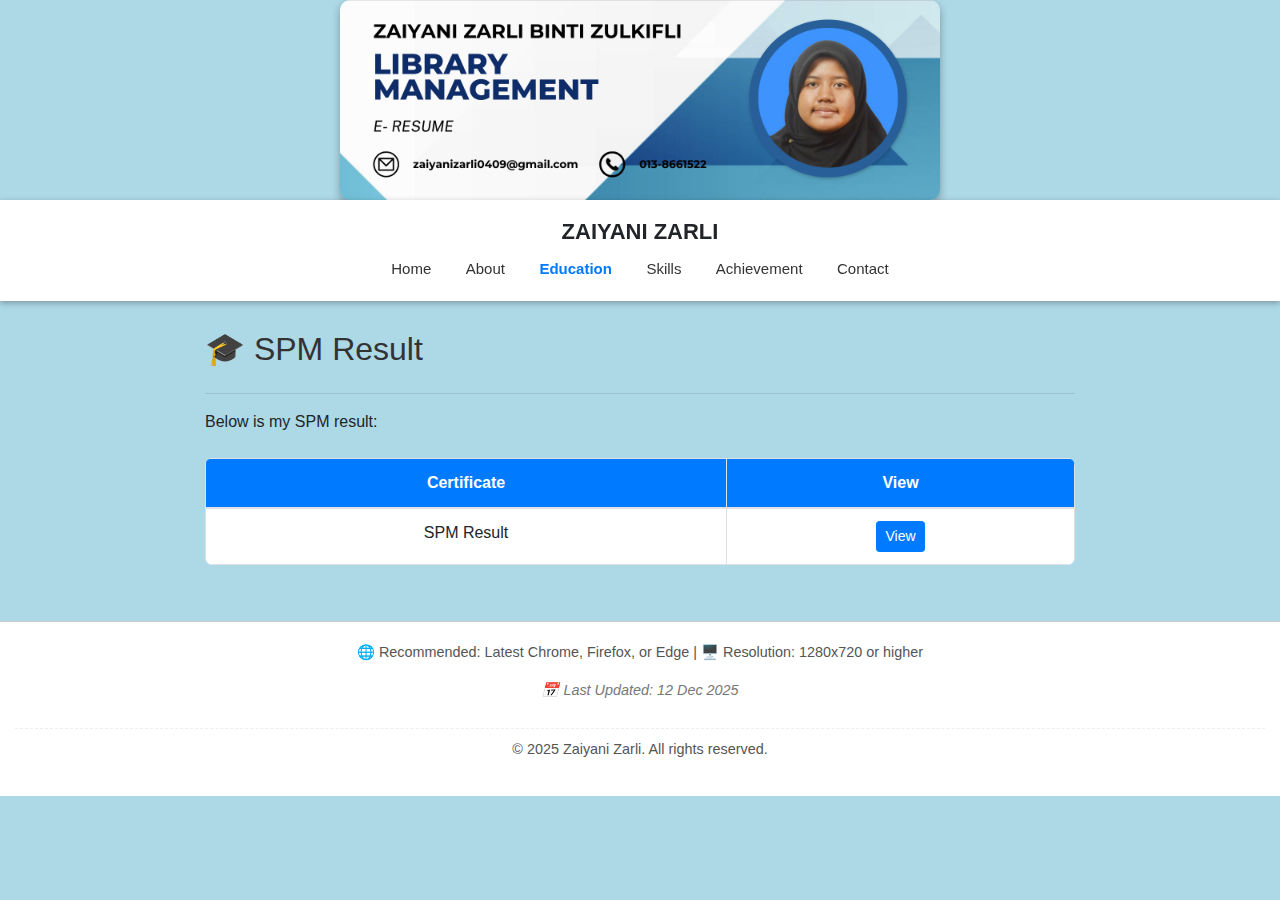
<file: secondary.html>
<!DOCTYPE html>
<html lang="en">
<head>
<meta charset="UTF-8">
<meta name="viewport" content="width=device-width, initial-scale=1.0">
<title>Secondary - SPM</title>

<!-- Bootstrap -->
<link rel="stylesheet" href="https://stackpath.bootstrapcdn.com/bootstrap/4.5.2/css/bootstrap.min.css">

<style>
    body {
        font-family: Arial, sans-serif;
        background-color: #add8e6;
        margin: 0;
        padding-top: 270px; /* Space for fixed banner + navbar */
    }

    /* ===== FIXED BANNER ===== */
    .image-banner-container {
        position: fixed;
        top: 0;
        left: 0;
        width: 100vw;
        height: 200px;
        background: #add8e6;
        z-index: 9998;
        display: flex;
        justify-content: center;
        align-items: center;
    }
    .image-banner-container img {
        height: 100%;
        width: auto;
        border-radius: 10px;
        box-shadow: 0 4px 8px rgba(0,0,0,0.3);
    }

    /* ===== FIXED NAVBAR ===== */
    header {
        position: fixed;
        top: 200px;
        width: 100%;
        background: #fff;
        text-align: center;
        padding: 15px 0;
        box-shadow: 0 2px 6px rgba(0,0,0,0.3);
        z-index: 9999;
    }

    .logo {
        font-size: 22px;
        font-weight: bold;
        margin-bottom: 5px;
    }

    nav a {
        text-decoration: none;
        margin: 0 15px;
        color: #333;
        font-size: 15px;
        padding: 5px 0;
        display: inline-block;
    }
    nav a:hover,
    nav a.active {
        color: #007bff;
        font-weight: bold;
    }

    /* Navbar Dropdown */
    .dropdown {
        position: relative;
        display: inline-block;
    }

    .dropdown-content {
        display: none;
        position: absolute;
        top: 100%;
        left: 0;
        background-color: #fff;
        min-width: 180px;
        box-shadow: 0 2px 8px rgba(0,0,0,0.15);
        border-radius: 6px;
        z-index: 10000;
    }

    .dropdown-content a {
        display: block;
        padding: 10px 15px;
        text-decoration: none;
        color: #333;
    }

    .dropdown-content a:hover {
        background-color: #f0f8ff;
        color: #007bff;
    }

    .dropdown:hover .dropdown-content {
        display: block;
    }

    /* ===== MAIN CONTENT ===== */
    .main-content {
        max-width: 900px;
        margin: 60px auto 40px auto; /* extra top margin to move content below navbar */
        padding: 0 15px;
    }

    h2 {
        margin-bottom: 25px;
        color: #333;
    }

    /* ===== TABLE STYLING ===== */
    table {
        background-color: white;
        border-radius: 8px;
        overflow: hidden;
        width: 100%;
    }

    th {
        background-color: #007bff;
        color: white;
        text-align: center;
    }

    td {
        text-align: center;
        padding: 12px;
    }

    tr:nth-child(even) {
        background-color: #f2f2f2;
    }

    /* ===== BACK TO TOP BUTTON ===== */
    #backToTop {
        position: fixed;
        bottom: 30px;
        right: 30px;
        background: #007bff;
        color: white;
        padding: 12px 15px;
        font-size: 18px;
        border-radius: 50%;
        border: none;
        display: none;
        cursor: pointer;
        z-index: 9999;
        transition: background 0.3s;
    }
    #backToTop:hover { background: #0056b3; }

    /* ===== FOOTER ===== */
    footer {
        background-color: #ffffff;
        border-top: 1px solid #ccc;
        text-align: center;
        font-size: 0.9em;
        color: #555;
        margin-top: auto;
        padding: 20px 15px;
    }
    .footer-info {
        margin-bottom: 10px;
        padding-bottom: 10px;
        border-bottom: 1px dashed #eee;
    }
    .last-updated {
        font-style: italic;
        color: #777;
    }
</style>
</head>

<body>

<!-- FIXED BANNER -->
<div class="image-banner-container">
    <img src="resume header.jpg" alt="Header Image">
</div>

<!-- FIXED NAVBAR -->
<header>
    <div class="logo">ZAIYANI ZARLI</div>
    <nav>
        <a href="home.html">Home</a>
        <a href="about.html">About</a>

        <div class="dropdown">
            <a href="education.html" class="active">Education</a>
            <div class="dropdown-content">
                <a href="secondary.html" class="active">Secondary School</a>
                <a href="matriculation.html">Matriculation</a>
                <a href="university.html">University</a>
            </div>
        </div>

        <a href="skills.html">Skills</a>

        <div class="dropdown">
            <a href="#">Achievement</a>
            <div class="dropdown-content">
                <a href="librarycertificate.html">Library Programme Certificate</a>
            </div>
        </div>

        <a href="contact.html">Contact</a>
    </nav>
</header>

<!-- MAIN CONTENT -->
<div class="main-content">
    <h2>🎓 SPM Result</h2>
    <hr>
    <p>Below is my SPM result:</p>

    <div class="table-responsive mt-4">
        <table class="table table-bordered">
            <thead>
                <tr>
                    <th>Certificate</th>
                    <th>View</th>
                </tr>
            </thead>
            <tbody>
                <tr>
                    <td>SPM Result</td>
                    <td><a href="img/school1.pdf" target="_blank" class="btn btn-primary btn-sm">View</a></td>
                </tr>
            </tbody>
        </table>
    </div>
</div>

<!-- BACK TO TOP BUTTON -->
<button id="backToTop">↑</button>

<script>
    const backBtn = document.getElementById("backToTop");
    window.addEventListener("scroll", () => {
        backBtn.style.display = window.scrollY > 300 ? "block" : "none";
    });
    backBtn.addEventListener("click", () => {
        window.scrollTo({ top: 0, behavior: "smooth" });
    });
</script>

<!-- FOOTER -->
<footer>
    <div class="footer-info">
        <p>🌐 Recommended: Latest Chrome, Firefox, or Edge | 🖥️ Resolution: 1280x720 or higher</p>
        <p class="last-updated">📅 Last Updated: 12 Dec 2025</p>
    </div>
    <p>&copy; 2025 Zaiyani Zarli. All rights reserved.</p>
</footer>

</body>
</html>
</file>
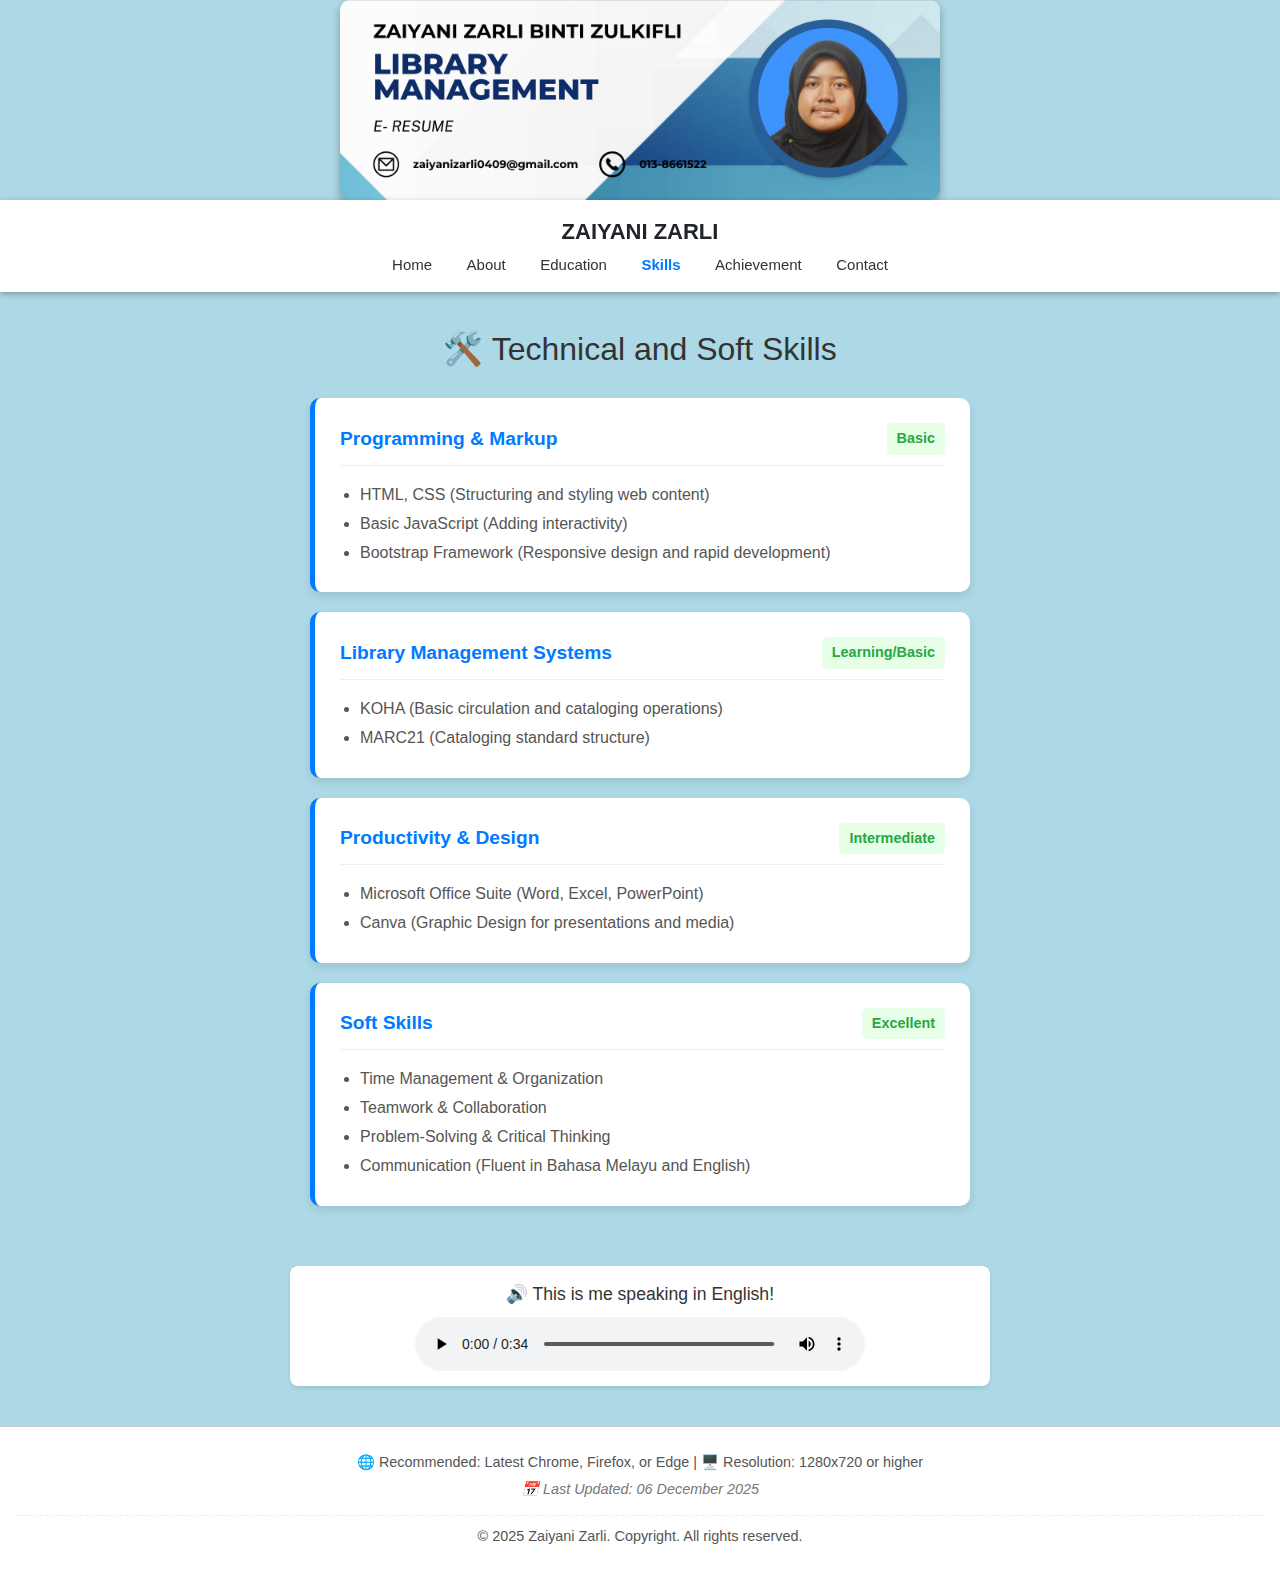
<file: skills.html>
<!DOCTYPE html>
<html lang="en">
<head>
    <meta charset="UTF-8">
    <meta name="viewport" content="width=device-width, initial-scale=1.0">
    <title>Skills</title>

    <!-- Bootstrap -->
    <link rel="stylesheet" href="https://stackpath.bootstrapcdn.com/bootstrap/4.5.2/css/bootstrap.min.css">

    <style>
        body {
            font-family: Arial, sans-serif;
            margin: 0;
            background-color: #add8e6;
            padding-top: 270px; /* Space for fixed banner + navbar */
        }

        /* ===== FIXED BANNER ===== */
        .image-banner-container {
            position: fixed;
            top: 0;
            left: 0;
            width: 100vw;
            height: 200px;
            background: #add8e6;
            z-index: 9998;
            display: flex;
            justify-content: center;
            align-items: center;
        }
        .image-banner-container img {
            height: 100%;
            width: auto;
            border-radius: 10px;
            box-shadow: 0 4px 8px rgba(0,0,0,0.3);
        }

        /* ===== FIXED NAVBAR ===== */
        header {
            position: fixed;
            top: 200px;
            width: 100%;
            background: #fff;
            text-align: center;
            padding: 15px 0;
            box-shadow: 0 2px 6px rgba(0,0,0,0.3);
            z-index: 9999;
        }

        .logo {
            font-size: 22px;
            font-weight: bold;
            margin-bottom: 5px;
        }

        nav a {
            text-decoration: none;
            margin: 0 15px;
            color: #333;
            font-size: 15px;
        }

        nav a:hover,
        nav a.active {
            color: #007bff;
            font-weight: bold;
        }

        /* ===== DROPDOWN ===== */
        .dropdown {
            position: relative;
            display: inline-block;
        }

        .dropdown-content {
            display: none;
            position: absolute;
            top: 100%;
            left: 0;
            background-color: #fff;
            min-width: 180px;
            box-shadow: 0 2px 8px rgba(0,0,0,0.15);
            border-radius: 6px;
            z-index: 10000;
        }

        .dropdown-content a {
            display: block;
            padding: 10px 15px;
            text-decoration: none;
            color: #333;
        }

        .dropdown-content a:hover {
            background-color: #f0f8ff;
            color: #007bff;
        }

        .dropdown:hover .dropdown-content {
            display: block;
        }

        /* ===== SKILLS CONTENT ===== */
        .skills-container { 
            max-width: 700px;
            margin: 40px auto 20px auto; 
            padding: 20px;
        }
        .skills-container h2 {
            text-align: center;
            margin-bottom: 30px;
            color: #333;
        }

        .skill-card {
            background-color: #fff;
            padding: 25px;
            margin-bottom: 20px; 
            box-shadow: 0 4px 8px rgba(0, 0, 0, 0.1);
            border-radius: 10px;
            border-left: 5px solid #007bff;
        }

        .skill-header {
            display: flex;
            justify-content: space-between;
            align-items: center;
            border-bottom: 1px solid #eee;
            padding-bottom: 10px;
            margin-bottom: 15px;
        }

        .skill-category-title {
            font-size: 1.2em;
            font-weight: bold;
            color: #007bff;
        }

        .skill-level {
            font-weight: bold;
            color: #28a745; 
            background-color: #e6ffe6;
            padding: 5px 10px;
            border-radius: 5px;
            font-size: 0.9em;
        }

        .tools-list {
            margin: 10px 0 0 0;
            padding-left: 20px; 
            list-style: disc; 
            line-height: 1.8;
            color: #555;
        }

        .audio-container {
            max-width: 700px; 
            margin: 20px auto 40px auto; 
            padding: 15px;
            background-color: #fff;
            border-radius: 8px;
            box-shadow: 0 2px 4px rgba(0, 0, 0, 0.1);
            text-align: center;
        }
        .audio-container p {
            font-size: 1.1em;
            color: #333;
            margin-bottom: 10px;
        }
        .audio-container audio {
            width: 80%; 
            min-width: 250px;
            max-width: 450px;
            display: block;
            margin: 0 auto;
        }

        /* ===== BACK TO TOP BUTTON ===== */
        #backToTop {
            position: fixed;
            bottom: 30px;
            right: 30px;
            background: #007bff;
            color: white;
            padding: 12px 15px;
            font-size: 18px;
            border-radius: 50%;
            border: none;
            display: none;
            cursor: pointer;
            z-index: 9999;
        }

        /* ===== FOOTER ===== */
        footer {
            background-color: #ffffff;
            border-top: 1px solid #ccc;
            text-align: center;
            font-size: 0.9em;
            color: #555;
            margin-top: auto;
            padding: 20px 15px;
        }
        .footer-info {
            margin-bottom: 10px;
            padding-bottom: 10px;
            border-bottom: 1px dashed #eee;
        }
        .footer-info p {
            margin: 5px 0;
        }
        .last-updated {
            font-style: italic;
            color: #777;
        }

    </style>
</head>
<body>

    <!-- FIXED BANNER -->
    <div class="image-banner-container">
        <img src="resume header.jpg" alt="Header Image">
    </div>

    <!-- FIXED NAVBAR -->
    <header>
        <div class="logo">ZAIYANI ZARLI</div>
        <nav>
            <a href="home.html">Home</a>
            <a href="about.html">About</a>
            <a href="education.html">Education</a>

            <!-- Skills Dropdown -->
            <div class="dropdown">
                <a href="#" class="active">Skills</a>
                <div class="dropdown-content">
                    <a href="myskills.html">Canva</a>
                </div>
            </div>

            <a href="achievement.html">Achievement</a>
            <a href="contact.html">Contact</a>
        </nav>
    </header>

    <!-- MAIN CONTENT -->
    <div class="skills-container">
        <h2>🛠️ Technical and Soft Skills</h2>
        
        <div class="skill-card">
            <div class="skill-header">
                <span class="skill-category-title">Programming & Markup</span>
                <span class="skill-level">Basic</span>
            </div>
            <ul class="tools-list">
                <li>HTML, CSS (Structuring and styling web content)</li>
                <li>Basic JavaScript (Adding interactivity)</li>
                <li>Bootstrap Framework (Responsive design and rapid development)</li>
            </ul>
        </div>

        <div class="skill-card">
            <div class="skill-header">
                <span class="skill-category-title">Library Management Systems</span>
                <span class="skill-level">Learning/Basic</span>
            </div>
            <ul class="tools-list">
                <li>KOHA (Basic circulation and cataloging operations)</li>
                <li>MARC21 (Cataloging standard structure)</li>
            </ul>
        </div>

        <div class="skill-card">
            <div class="skill-header">
                <span class="skill-category-title">Productivity & Design</span>
                <span class="skill-level">Intermediate</span>
            </div>
            <ul class="tools-list">
                <li>Microsoft Office Suite (Word, Excel, PowerPoint)</li>
                <li>Canva (Graphic Design for presentations and media)</li>
            </ul>
        </div>

        <div class="skill-card">
            <div class="skill-header">
                <span class="skill-category-title">Soft Skills</span>
                <span class="skill-level">Excellent</span>
            </div>
            <ul class="tools-list">
                <li>Time Management & Organization</li>
                <li>Teamwork & Collaboration</li>
                <li>Problem-Solving & Critical Thinking</li>
                <li>Communication (Fluent in Bahasa Melayu and English)</li>
            </ul>
        </div>
        
    </div>

    <div class="audio-container">
        <p>🔊 This is me speaking in English!</p>
        <audio controls>
            <source src="audio/audio.mp3" type="audio/mp3"> 
        </audio>
    </div>

    <!-- BACK TO TOP BUTTON -->
    <button id="backToTop">↑</button>

    <script>
        // Show/hide back-to-top button
        window.addEventListener("scroll", () => {
            document.getElementById("backToTop").style.display =
                window.scrollY > 300 ? "block" : "none";
        });

        // Smooth scroll to top
        document.getElementById("backToTop").onclick = () =>
            window.scrollTo({ top: 0, behavior: "smooth" });
    </script>

    <!-- FOOTER -->
    <footer>
        <div class="footer-info">
            <p>🌐 Recommended: Latest Chrome, Firefox, or Edge | 🖥️ Resolution: 1280x720 or higher</p>
            <p class="last-updated">📅 Last Updated: 06 December 2025</p>
        </div>
        <p>&copy; 2025 Zaiyani Zarli. Copyright. All rights reserved.</p>
    </footer>

</body>
</html>
</file>
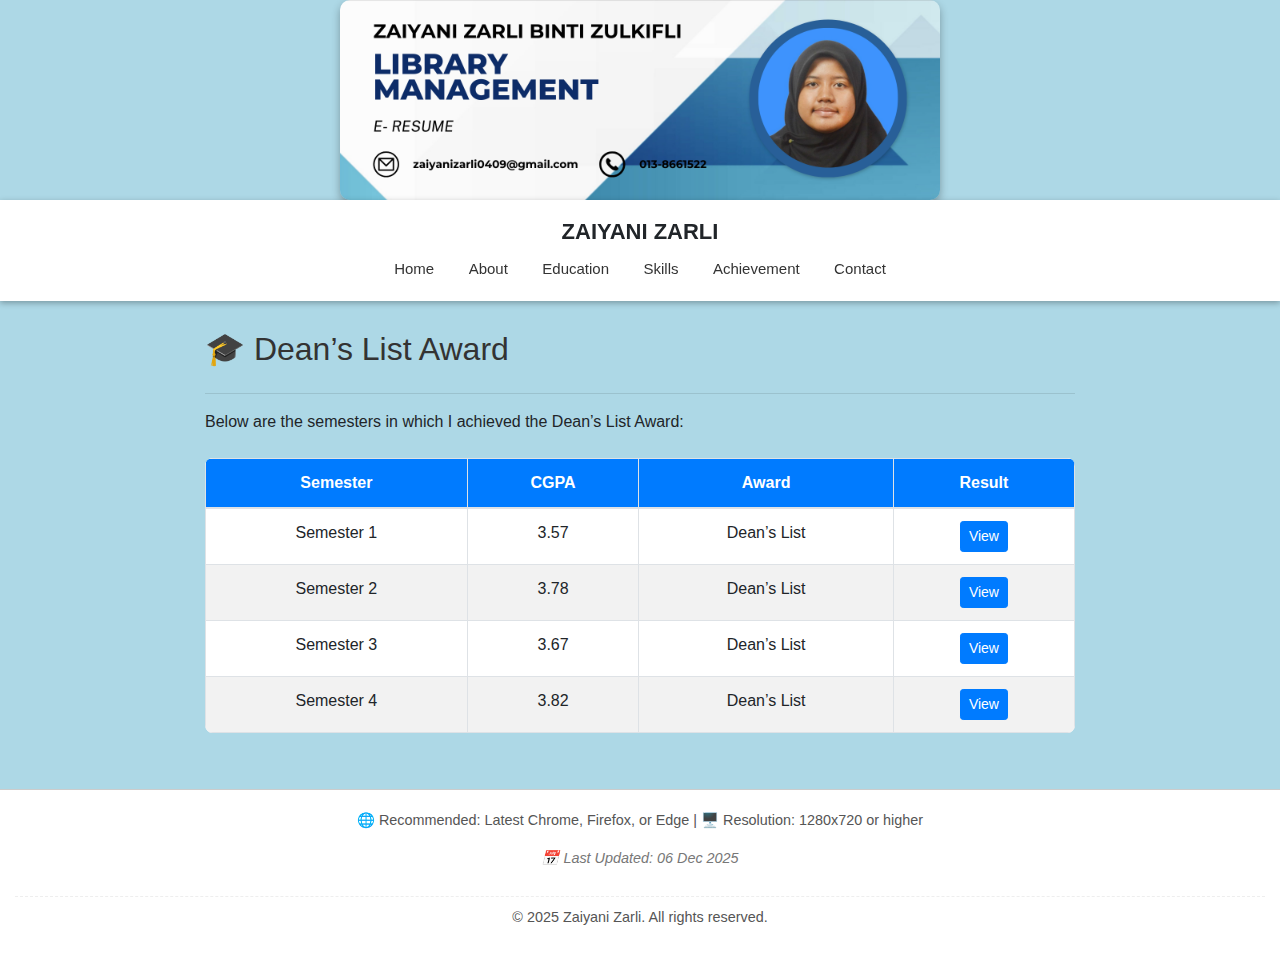
<file: university.html>
<!DOCTYPE html>
<html lang="en">
<head>
<meta charset="UTF-8">
<meta name="viewport" content="width=device-width, initial-scale=1.0">
<title>University - Dean's List Award</title>

<!-- Bootstrap -->
<link rel="stylesheet" href="https://stackpath.bootstrapcdn.com/bootstrap/4.5.2/css/bootstrap.min.css">

<style>
    body {
        font-family: Arial, sans-serif;
        background-color: #add8e6;
        margin: 0;
        padding-top: 270px; /* Space for fixed banner + navbar */
    }

    /* ===== FIXED BANNER ===== */
    .image-banner-container {
        position: fixed;
        top: 0;
        left: 0;
        width: 100vw;
        height: 200px;
        background: #add8e6;
        z-index: 9998;
        display: flex;
        justify-content: center;
        align-items: center;
    }
    .image-banner-container img {
        height: 100%;
        width: auto;
        border-radius: 10px;
        box-shadow: 0 4px 8px rgba(0,0,0,0.3);
    }

    /* ===== FIXED NAVBAR ===== */
    header {
        position: fixed;
        top: 200px;
        width: 100%;
        background: #fff;
        text-align: center;
        padding: 15px 0;
        box-shadow: 0 2px 6px rgba(0,0,0,0.3);
        z-index: 9999;
    }

    .logo {
        font-size: 22px;
        font-weight: bold;
        margin-bottom: 5px;
    }

    nav {
        position: relative;
    }

    nav a {
        text-decoration: none;
        margin: 0 15px;
        color: #333;
        font-size: 15px;
        padding: 5px 0;
        display: inline-block;
        position: relative;
    }
    nav a:hover,
    nav a.active {
        color: #007bff;
        font-weight: bold;
    }

    /* Navbar Dropdown */
    .dropdown {
        position: relative;
        display: inline-block;
    }

    .dropdown-content {
        display: none;
        position: absolute;
        top: 100%;
        left: 0;
        background-color: #fff;
        min-width: 180px;
        box-shadow: 0 2px 8px rgba(0,0,0,0.15);
        border-radius: 6px;
        z-index: 10000;
    }

    .dropdown-content a {
        display: block;
        padding: 10px 15px;
        text-decoration: none;
        color: #333;
    }

    .dropdown-content a:hover {
        background-color: #f0f8ff;
        color: #007bff;
    }

    .dropdown:hover .dropdown-content {
        display: block;
    }

    /* ===== MAIN CONTENT ===== */
    .main-content {
        max-width: 900px;
        margin: 60px auto 40px auto; /* extra top margin to move content below navbar */
        padding: 0 15px;
    }

    h2 {
        margin-bottom: 25px;
        color: #333;
    }

    /* ===== TABLE STYLING ===== */
    table {
        background-color: white;
        border-radius: 8px;
        overflow: hidden;
        width: 100%;
    }

    th {
        background-color: #007bff;
        color: white;
        text-align: center;
    }

    td {
        text-align: center;
        padding: 12px;
    }

    tr:nth-child(even) {
        background-color: #f2f2f2;
    }

    /* ===== BACK TO TOP BUTTON ===== */
    #backToTop {
        position: fixed;
        bottom: 30px;
        right: 30px;
        background: #007bff;
        color: white;
        padding: 12px 15px;
        font-size: 18px;
        border-radius: 50%;
        border: none;
        display: none;
        cursor: pointer;
        z-index: 9999;
        transition: background 0.3s;
    }
    #backToTop:hover { background: #0056b3; }

    /* ===== FOOTER ===== */
    footer {
        background-color: #ffffff;
        border-top: 1px solid #ccc;
        text-align: center;
        font-size: 0.9em;
        color: #555;
        margin-top: auto;
        padding: 20px 15px;
    }
    .footer-info {
        margin-bottom: 10px;
        padding-bottom: 10px;
        border-bottom: 1px dashed #eee;
    }
    .last-updated {
        font-style: italic;
        color: #777;
    }
</style>
</head>

<body>

<!-- FIXED BANNER -->
<div class="image-banner-container">
    <img src="resume header.jpg" alt="Header Image">
</div>

<!-- FIXED NAVBAR -->
<header>
    <div class="logo">ZAIYANI ZARLI</div>
    <nav>
        <a href="home.html">Home</a>
        <a href="about.html">About</a>

        <!-- Navbar Dropdown for Education -->
        <div class="dropdown">
            <a href="education.html">Education</a>
            <div class="dropdown-content">
                <a href="secondary.html">Secondary School</a>
                <a href="matriculation.html">Matriculation</a>
                <a href="university.html" class="active">University</a>
            </div>
        </div>

        <a href="skills.html">Skills</a>

        <!-- Achievement dropdown stays the same -->
        <div class="dropdown">
            <a href="#">Achievement</a>
            <div class="dropdown-content">
                <a href="librarycertificate.html">Library Programme Certificate</a>
            </div>
        </div>

        <a href="contact.html">Contact</a>
    </nav>
</header>

<!-- MAIN CONTENT -->
<div class="main-content">
    <h2>🎓 Dean’s List Award</h2>
    <hr>
    <p>Below are the semesters in which I achieved the Dean’s List Award:</p>

    <div class="table-responsive mt-4">
        <table class="table table-bordered">
            <thead>
                <tr>
                    <th>Semester</th>
                    <th>CGPA</th>
                    <th>Award</th>
                    <th>Result</th>
                </tr>
            </thead>

            <tbody>
                <tr>
                    <td>Semester 1</td>
                    <td>3.57</td>
                    <td>Dean’s List</td>
                    <td><a href="img/result1.pdf" target="_blank" class="btn btn-primary btn-sm">View</a></td>
                </tr>
                <tr>
                    <td>Semester 2</td>
                    <td>3.78</td>
                    <td>Dean’s List</td>
                    <td><a href="img/result2.pdf" target="_blank" class="btn btn-primary btn-sm">View</a></td>
                </tr>
                <tr>
                    <td>Semester 3</td>
                    <td>3.67</td>
                    <td>Dean’s List</td>
                    <td><a href="img/result3.pdf" target="_blank" class="btn btn-primary btn-sm">View</a></td>
                </tr>
                <tr>
                    <td>Semester 4</td>
                    <td>3.82</td>
                    <td>Dean’s List</td>
                    <td><a href="img/result4.pdf" target="_blank" class="btn btn-primary btn-sm">View</a></td>
                </tr>
            </tbody>
        </table>
    </div>
</div>

<!-- BACK TO TOP BUTTON -->
<button id="backToTop">↑</button>

<script>
    const backBtn = document.getElementById("backToTop");
    window.addEventListener("scroll", () => {
        backBtn.style.display = window.scrollY > 300 ? "block" : "none";
    });
    backBtn.addEventListener("click", () => {
        window.scrollTo({ top: 0, behavior: "smooth" });
    });
</script>

<!-- FOOTER -->
<footer>
    <div class="footer-info">
        <p>🌐 Recommended: Latest Chrome, Firefox, or Edge | 🖥️ Resolution: 1280x720 or higher</p>
        <p class="last-updated">📅 Last Updated: 06 Dec 2025</p>
    </div>
    <p>&copy; 2025 Zaiyani Zarli. All rights reserved.</p>
</footer>

</body>
</html>
</file>
